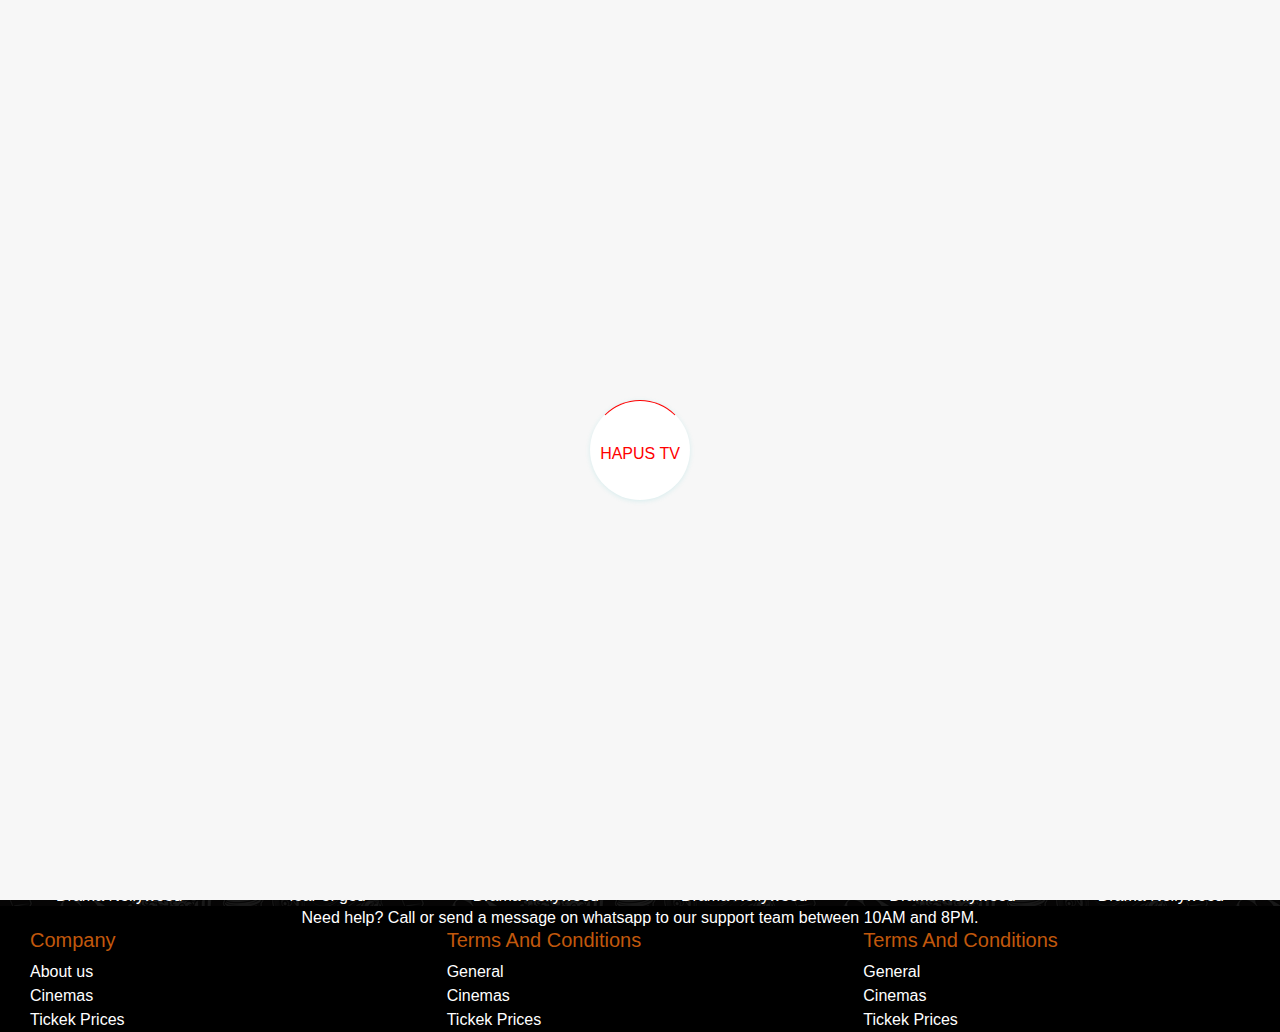
<file: index.html>
<!DOCTYPE html>
<html lang="en">

<head>
    <meta charset="UTF-8">
    <meta http-equiv="X-UA-Compatible" content="IE=edge">
    <meta name="viewport" content="width=device-width, initial-scale=1.0">
    <title>Document</title>
    <link rel="stylesheet" href="js/bootstrap.min.js">
    <link rel="stylesheet" href="https://cdnjs.cloudflare.com/ajax/libs/font-awesome/4.7.0/css/font-awesome.min.css">
    <link rel="stylesheet" href="https://cdnjs.cloudflare.com/ajax/libs/font-awesome/4.7.0/css/font-awesome.min.css">
    <link rel="stylesheet" href="https://maxcdn.bootstrapcdn.com/bootstrap/4.5.2/css/bootstrap.min.css">
    <script src="https://ajax.googleapis.com/ajax/libs/jquery/3.5.1/jquery.min.js"></script>
    <script src="https://cdnjs.cloudflare.com/ajax/libs/popper.js/1.16.0/umd/popper.min.js"></script>
    <link href="https://fonts.googleapis.com/icon?family=Material+Icons" rel="stylesheet">
    <script src="https://maxcdn.bootstrapcdn.com/bootstrap/4.5.2/js/bootstrap.min.js"></script>
    <link rel="stylesheet" href="css/bootstrap.min.css">
    <link rel="stylesheet" href="css/style.css">


</head>
<div id="preloader-active">
    <div class="preloader d-flex align-items-center justify-content-center">
        <div class="preloader-inner position-relative">
            <div class="preloader-circle"></div>
            <div class="preloader-img pere-text">
                <p style="color: red;">HAPUS TV</p>
            </div>
        </div>
    </div>
    
</div>


<body>

    <div class="" style="background-color: black;">
        <nav class="navbar navbar-expand-md  ">
            <a class="navbar-brand h1" href="#" style="color: white;">
                <h1 id="h1">HAPUS TV</h1>
            </a>
            <button class="navbar-toggler" type="button" data-toggle="collapse" data-target="#collapsibleNavbar">
                <span class="navbar-toggler-icon bg-light"></span>
            </button>
            <div class="collapse navbar-collapse ml-5" id="collapsibleNavbar">
                <ul class="navbar-nav" style="margin-left: 5%;">
                    <li class="nav-item ">
                        <a class="nav-link" href="#" style="color: white;">HOME</a>
                    </li>
                    <li class="nav-item">
                        <a class="nav-link" href="nowshowing.html" style="color: white;">MOVIES</a>
                    </li>
                    <li class="nav-item">
                        <a class="nav-link" href="comingsoon.html" style="color: white;">COMING SOON</a>
                    </li>
                    <li class="nav-item">
                        <a class="nav-link" href="" style="color: white;">CONTACT</a>
                    </li>
                    <li class="nav-item">
                        <a class="nav-link" href="#" style="color: white;">ABOUT US</a>
                    </li>
                    <li class="nav-item">
                        <a class="nav-link" href="booking..html" style="color: white;">BOOKING</a>
                    </li>
                </ul>
            </div>
        </nav>
    </div>
    <div class="container-fluid m-0 " id="img">
        <div id="carouselExampleCaptions" class="carousel slide container-fluid m-0  p-0" data-ride="carousel"
            style="background-color: black;">
            <ol class="carousel-indicators">
                <li data-target="#carouselExampleCaptions" data-slide-to="0" class="active"></li>
                <li data-target="#carouselExampleCaptions" data-slide-to="1"></li>
                <li data-target="#carouselExampleCaptions" data-slide-to="2"></li>
                <li data-target="#carouselExampleCaptions" data-slide-to="3"></li>

            </ol>
            <div class="carousel-inner" id="sliding">
                <div class="carousel-item active">
                    <img src="images/america.jpg" class="d-block w-100" alt="">
                    <div class="carousel-caption d-none d-md-block">
                        <h5>welcome to america</h5>
                        <p>Nulla vitae elit libero, a pharetra augue mollis interdum.</p>
                    </div>
                </div>
                <div class="carousel-item">
                    <img src="images/raya.jpg" class="d-block w-100" alt="">
                    <div class="carousel-caption d-none d-md-block">
                        <h5>Second slide label</h5>
                        <p>Lorem ipsum dolor sit amet, consectetur adipiscing elit.</p>
                    </div>
                </div>
                <div class="carousel-item">
                    <img src="images/under_carpet.jpg" class="d-block w-100 " alt="">
                    <div class="carousel-caption d-none d-md-block">
                        <h5>Third slide label</h5>
                        <p>Praesent commodo cursus magna, vel scelerisque nisl consectetur.</p>
                    </div>
                </div>
                <div class="carousel-item">
                    <img src="images/boss_level-1.jpg" class="d-block w-100 " alt="">
                    <div class="carousel-caption d-none d-md-block">
                        <h5>Third slide label</h5>
                        <p>Praesent commodo cursus magna, vel scelerisque nisl consectetur.</p>
                    </div>
                </div>
            </div>
            <a class="carousel-control-prev" href="#carouselExampleCaptions" role="button" data-slide="prev">
                <span class="carousel-control-prev-icon" aria-hidden="true"></span>
                <span class="sr-only">Previous</span>
            </a>
            <a class="carousel-control-next" href="#carouselExampleCaptions" role="button" data-slide="next">
                <span class="carousel-control-next-icon" aria-hidden="true"></span>
                <span class="sr-only">Next</span>
            </a>
        </div>
        <div class="">
            <h2 class="text-light" style="text-align: center;">
                Showing This Week
            </h2>
            <h4 class=" text-light" style="text-align: center;" id="showDate">
                Fri. 12th Mar. 2021 - Thurs. 18th Mar. 2021
            </h4>
        </div>
        <div class="row  mx-auto text-center text-light" id="thisweek">
            <!-- <div class="col">
                <div class="row"> -->
            <div class="col  col-md col-lg-2 movieDetails " id="movCard">
                <a href="eagelestick.html">
                    <img src="images/eageles wing.jpg" alt="" class="imageAll moviesCard">
                    <!-- <img src="images/still falling.jpg" alt=""   class="imageAll"> -->
                    <h5 class="titleFirm">Tanwa savage</h5>
                    <p class="dramaFirm">Drama Nollywood</p>
                    <!-- <button class="btn btn-dark mb-3 text-light"><a href="eagelestick.html">click here to book</a></button> -->
                </a>
            </div>
            <div class="col  col-md col-lg-2  movieDetails ">
                <a href="undethecarp.html">
                    <a href="undethecarp.html"><img src="images/under the carpet.jpg" alt="" class="imageAll"></a>
                    <h5 class="titleFirm">Under the Carpet </h5>
                    <p class="dramaFirm">fear of god</p>
                    <!-- <button class="btn btn btn-dark mb-3 text-light"><a href="undethecarp.html">click here to book</a></button> -->
                </a>

            </div>
            <div class="col  col-md col-lg-2 ">
                <a href="tanwasava.html">
                    <img src="images/tanwa savage.jpg" alt="" class="imageAll">
                    <h5 class="titleFirm">Tanwa savage </h5>
                    <p class="dramaFirm">Drama Nollywood</p>
                    <!-- <button class="btn btn-dark mb-3 text-light"><a href="tanwasava.html">click here to book</a></button> -->

                </a>
            </div>
            <div class="col  col-md col-lg-2 ">
                <a href="comingto.html">
                    <img src="images/coming.jpg" alt="" class="imageAll">
                    <h5 class="titleFirm">Coming to America</h5>
                    <p class="dramaFirm">Drama Nollywood</p>
                    <!-- <button class="btn btn-dark mb-3 text-light"><a href="comingto.html">click here to book</a></button> -->
                </a>

            </div>
            <div class="col  col-md col-lg-2 ">
                <a href="stillfal.html">
                    <img src="images/still falling.jpg" alt="" class="imageAll">
                    <h5 class="titleFirm">Still Falling</h5>
                    <p class="dramaFirm">Drama Nollywood</p>
                    <!-- <button class="btn btn-dark mb-3 text-light"><a href="stillfal.html">click here to book</a></button> -->
                </a>

            </div>
            <div class="col  col-md col-lg-2 ">
                <a href="tomandje.html">
                    <img src="images/cat.jpg" alt="" class="imageAll">
                    <h5 class="titleFirm">Tom and Jerry</h5>
                    <p class="dramaFirm">Drama Nollywood</p>
                    <!-- <button class="btn btn-dark mb-3 text-light"><a href="tomandje.html">click here to book</a></button> -->
                </a>

            </div>
           


        </div>

        
    </div>
    <!-- <button class="btn">click</button> -->


    <script src="js/everything.js"></script>

    <script src="js/index.js"></script>
</body>

<footer>

    <p style="background-color: black; color: white; text-align: center;">Need help? Call or send a message on whatsapp
        to our support team between 10AM and 8PM.</p>

    <div class="row container-fluid m-0" id="footer">
        <div class="col col-md-4">
            <h5 style="text-transform: capitalize;">Company</h5>
            <a href="">About us</a>
            <a href="">Cinemas</a>
            <a href="">Tickek Prices</a>
        </div>
        <div class="col col-md-4">
            <h5 style="text-transform: capitalize;">Terms and Conditions</h5>
            <a href="">General</a>
            <a href="">Cinemas</a>
            <a href="">Tickek Prices</a>
        </div>
        <div class="col col-md-4">
            <h5 style="text-transform: capitalize;">Terms and Conditions</h5>
            <a href="">General</a>
            <a href="">Cinemas</a>
            <a href="">Tickek Prices</a>
        </div>
    </div>

</footer>

</html>
</file>
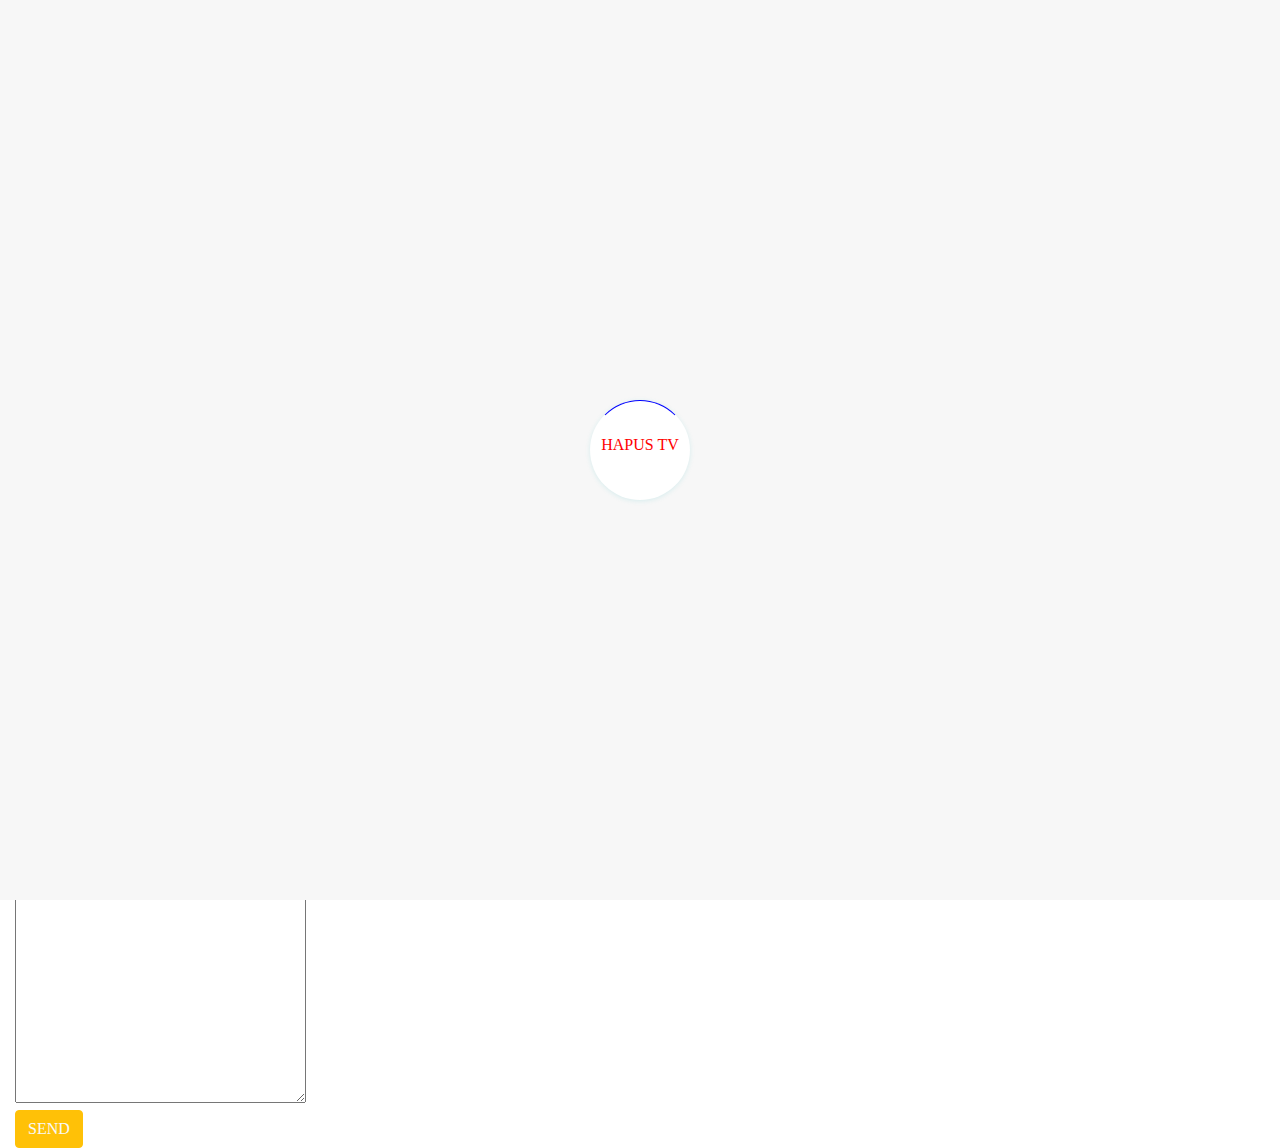
<file: booking..html>
<!DOCTYPE html>
<html lang="en">

<head>
    <meta charset="UTF-8">
    <meta http-equiv="X-UA-Compatible" content="IE=edge">
    <meta name="viewport" content="width=device-width, initial-scale=1.0">
    <title>Document</title>
    <link rel="stylesheet" href="js/bootstrap.min.js">
    <link rel="stylesheet" href="https://cdnjs.cloudflare.com/ajax/libs/font-awesome/4.7.0/css/font-awesome.min.css">
    <link rel="stylesheet" href="https://cdnjs.cloudflare.com/ajax/libs/font-awesome/4.7.0/css/font-awesome.min.css">
    <link rel="stylesheet" href="https://maxcdn.bootstrapcdn.com/bootstrap/4.5.2/css/bootstrap.min.css">
    <script src="https://ajax.googleapis.com/ajax/libs/jquery/3.5.1/jquery.min.js"></script>
    <script src="https://cdnjs.cloudflare.com/ajax/libs/popper.js/1.16.0/umd/popper.min.js"></script>
    <link href="https://fonts.googleapis.com/icon?family=Material+Icons" rel="stylesheet">
    <script src="https://maxcdn.bootstrapcdn.com/bootstrap/4.5.2/js/bootstrap.min.js"></script>
    <link rel="stylesheet" href="css/bootstrap.min.css">
    <link rel="stylesheet" href="css/booking.css">
</head>
<div id="preloader-active">
    <div class="preloader d-flex align-items-center justify-content-center">
        <div class="preloader-inner position-relative">
            <div class="preloader-circle"></div>
            <div class="preloader-img pere-text">
             <p style="color: red;">HAPUS TV</p>
            </div>
        </div>
    </div>
</div>

<body style="font-family: Georgia, serif;">
   
    <div style="background-color: black;">
        <nav class="navbar navbar-expand-md  ">
            <a class="navbar-brand h1" href="#" style="color: white;"><h1>HAPUS TV</h1></a>
            <button class="navbar-toggler" type="button" data-toggle="collapse" data-target="#collapsibleNavbar">
                <span class="navbar-toggler-icon bg-light"></span>
            </button>
            <div class="collapse navbar-collapse ml-5" id="collapsibleNavbar">
                <ul class="navbar-nav" style="margin-left: 5%;">
                    <li class="nav-item ">
                        <a class="nav-link" href="index.html" style="color: white;">HOME</a>
                    </li>
                    <li class="nav-item">
                        <a class="nav-link" href="nowshowing.html" style="color: white;">NOW SHOWING</a>
                    </li>
                    <li class="nav-item">
                        <a class="nav-link" href="comingsoon.html" style="color: white;">COMING SOON</a>
                    </li>
                    <li class="nav-item">
                        <a class="nav-link" href="" style="color: white;">CONTACT</a>
                    </li>
                    <li class="nav-item">
                        <a class="nav-link" href="#" style="color: white;">ABOUT US</a>
                    </li>
                    <li class="nav-item">
                        <a class="nav-link" href="booking..html" style="color: white;">BOOKING</a>
                    </li>
                </ul>
            </div>
        </nav>
    </div>
    <div class="row container-fluid">
        <div class="col">
            <h1>BOOKINGS</h1>

            <h4> <span class="h1"> <i class="fa fa-map-marker text-primary" aria-hidden="true"></i></span>
             Ozone Cinemas, E-centre 1-11 Commercial Avenue Yaba, Lagos
            </h4>
            <h3> <span class="h1"> <i class="fa fa-phone text-primary" aria-hidden="true"></i></span>
             +234809989899989
            </h3>
            <p>
                We at HAPUS TV, value our guest’s opinion so if you have any comments or suggestions, we are always
                happy to hear from you to enable us
                serve you better. We will attend to all matters related to the following:
            </p>
            <p>
                <span>1.</span> For any complaint.
            </p>
            <p>
                <span>2.</span> To cancel, refund, or confirm your orders, fill the form below
                so that we will process your request as soon as possible
            </p>
            <p>
                <span>3.</span> Report any suspicious activity.
            </p>
            <p>
                <span>4. </span> For enquires relating to marketing
            </p>

            <form action="" class="form">
                Your Name (required)
                <input type="text" required class="form form-control ">
                Your Email (required)
                <input type="email" required class="form form-control">
                Subject
                <input type="text" required class="form form-control">
                Telephone (required)
                <input type="number" required class="form form-control">

                <p>Your Message</p>
                <textarea name="" id="" cols="30" rows="10"></textarea>
                <br>    
                <button class="btn btn-warning text-light" id="send">SEND</button>


            </form>
          





        </div>
        <div class="col ">
            <h2>FOLLOE US</h2>
            <div>
                <span class="h1 "><i class="fa fa-facebook-square text-primary m-3 " aria-hidden="true"></i>
                    <i class="fa fa-twitter-square text-primary m-3 " aria-hidden="true"></i>
                    <i class="fa fa-instagram text-warning fill " aria-hidden="true"></i></span>
                
                <!-- <span class="h1"><i class="fa fa-coffee" aria-hidden="true"></i></span> -->
            </div>
          <div>
              <img src="images/under_carpet-360x618_c.jpg" alt="">
          </div>



        </div>

    </div>

    <script src="js/booking.js"></script>


</body>

</html>
</file>
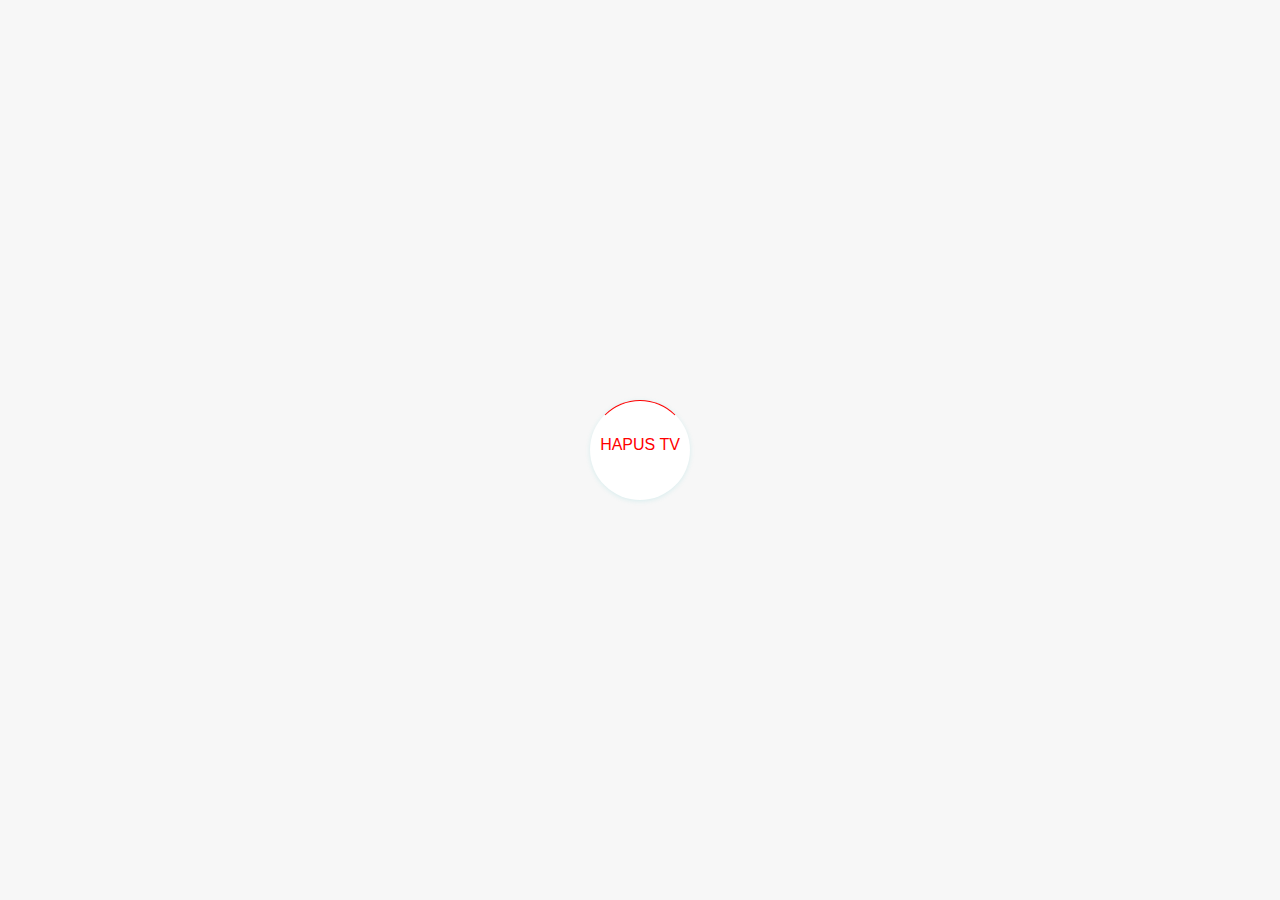
<file: comingsoon.html>
<!DOCTYPE html>
<html lang="en">
<head>
    <meta charset="UTF-8">
    <meta http-equiv="X-UA-Compatible" content="IE=edge">
    <meta name="viewport" content="width=device-width, initial-scale=1.0">
    <title>Document</title>
    <link rel="stylesheet" href="js/bootstrap.min.js">
    <link rel="stylesheet" href="https://cdnjs.cloudflare.com/ajax/libs/font-awesome/4.7.0/css/font-awesome.min.css">
    <link rel="stylesheet" href="https://cdnjs.cloudflare.com/ajax/libs/font-awesome/4.7.0/css/font-awesome.min.css">
    <link rel="stylesheet" href="https://maxcdn.bootstrapcdn.com/bootstrap/4.5.2/css/bootstrap.min.css">
    <script src="https://ajax.googleapis.com/ajax/libs/jquery/3.5.1/jquery.min.js"></script>
    <script src="https://cdnjs.cloudflare.com/ajax/libs/popper.js/1.16.0/umd/popper.min.js"></script>
    <link href="https://fonts.googleapis.com/icon?family=Material+Icons" rel="stylesheet">
    <script src="https://maxcdn.bootstrapcdn.com/bootstrap/4.5.2/js/bootstrap.min.js"></script>
    <link rel="stylesheet" href="css/bootstrap.min.css">
    <link rel="stylesheet" href="css/style3.css">
</head>
<div id="preloader-active">
    <div class="preloader d-flex align-items-center justify-content-center">
        <div class="preloader-inner position-relative">
            <div class="preloader-circle"></div>
            <div class="preloader-img pere-text">
                <p style="color: red;">HAPUS TV</p>
            </div>
        </div>
    </div>
</div>
<body>
  
    
    <div style="background-color: black;">
        <nav class="navbar navbar-expand-md  ">
            <a class="navbar-brand h1" href="#" style="color: white;"><h1>HAPUS TV</h1></a>
            <button class="navbar-toggler" type="button" data-toggle="collapse" data-target="#collapsibleNavbar">
                <span class="navbar-toggler-icon bg-light"></span>
            </button>
            <div class="collapse navbar-collapse ml-5" id="collapsibleNavbar">
                <ul class="navbar-nav" style="margin-left: 5%;">
                    <li class="nav-item ">
                        <a class="nav-link" href="index.html" style="color: white;">HOME</a>
                    </li>
                    <li class="nav-item">
                        <a class="nav-link" href="nowshowing.html" style="color: white;">NOW SHOWING</a>
                    </li>
                    <li class="nav-item">
                        <a class="nav-link" href="#" style="color: white;">COMING SOON</a>
                    </li>
                    <li class="nav-item">
                        <a class="nav-link" href="#" style="color: white;">CONTACT</a>
                    </li>
                    <li class="nav-item">
                        <a class="nav-link" href="#" style="color: white;">ABOUT US</a>
                    </li>
                    <li class="nav-item">
                        <a class="nav-link" href="booking..html" style="color: white;">BOOKING</a>
                    </li>
                </ul>
            </div>
        </nav>
    </div>
    <div  class="" id="back">
      <div id="p0">
        <img src="images/tanwa savage.jpg" alt="">
      </div>
      <div id="p">
        <p>hello world</p>
        <p>hello world</p>
        <p>hello world</p>
        <p>hello world</p>
      </div>
        
    </div>

  <script>
      (function ($)
{ "use strict"
  $(window).on('load', function () {
    $('#preloader-active').delay(1550).fadeOut('slow');
    $('body').delay(450).css({
      'overflow': 'visible'
    });
  });
  
})(jQuery);
  </script>  
</body>
</html>
</file>
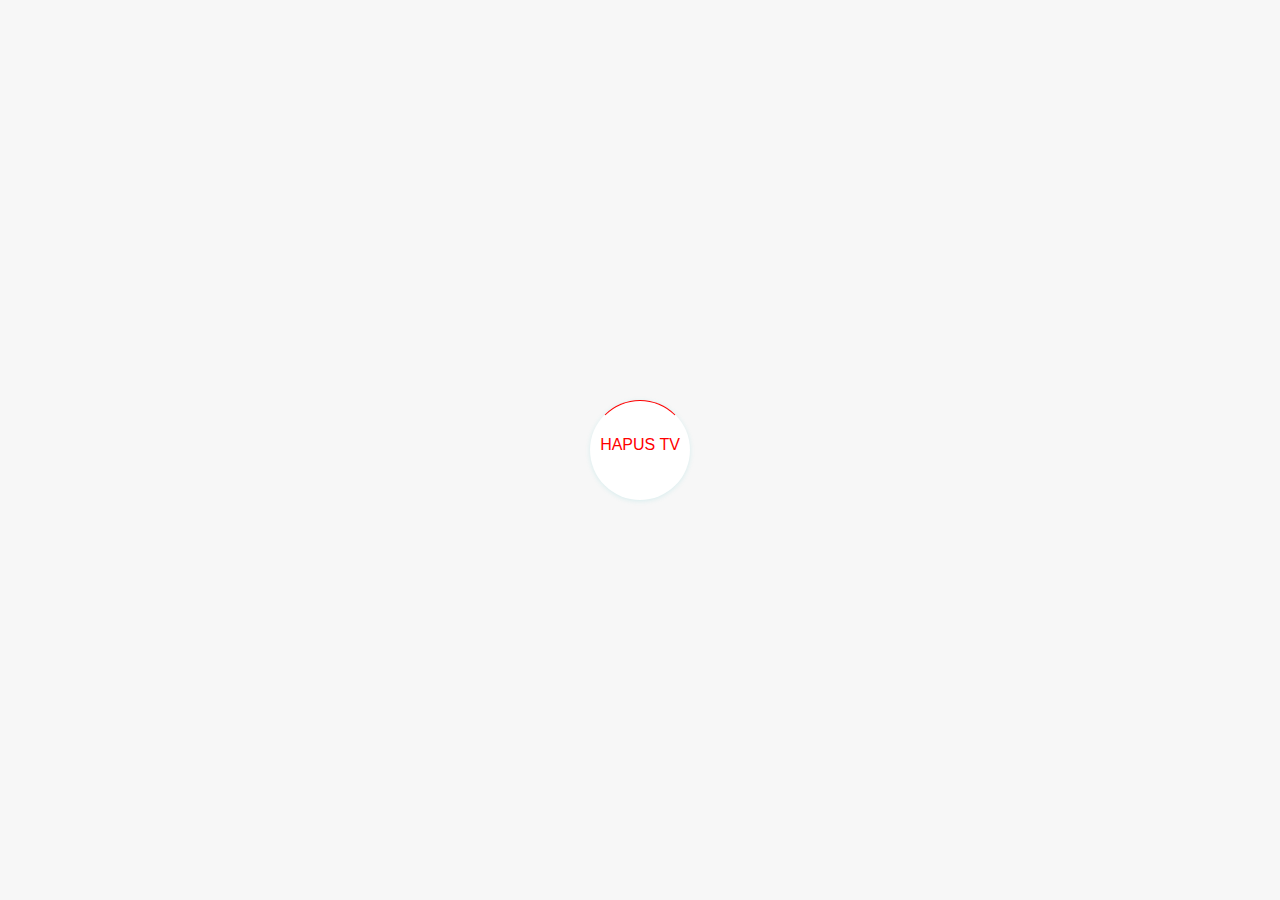
<file: comingto.html>
<!DOCTYPE html>

<html lang="en">

<head>
    <meta charset="UTF-8">
    <meta http-equiv="X-UA-Compatible" content="IE=edge">
    <meta name="viewport" content="width=device-width, initial-scale=1.0">
    <title>Document</title>
    <link rel="stylesheet" href="js/bootstrap.min.js">
    <link rel="stylesheet" href="https://cdnjs.cloudflare.com/ajax/libs/font-awesome/4.7.0/css/font-awesome.min.css">
    <link rel="stylesheet" href="https://cdnjs.cloudflare.com/ajax/libs/font-awesome/4.7.0/css/font-awesome.min.css">
    <link rel="stylesheet" href="https://maxcdn.bootstrapcdn.com/bootstrap/4.5.2/css/bootstrap.min.css">
    <script src="https://ajax.googleapis.com/ajax/libs/jquery/3.5.1/jquery.min.js"></script>
    <script src="https://cdnjs.cloudflare.com/ajax/libs/popper.js/1.16.0/umd/popper.min.js"></script>
    <link href="https://fonts.googleapis.com/icon?family=Material+Icons" rel="stylesheet">
    <script src="https://maxcdn.bootstrapcdn.com/bootstrap/4.5.2/js/bootstrap.min.js"></script>
    <link rel="stylesheet" href="css/bootstrap.min.css">
    <link rel="stylesheet" href="css/all.css">


</head>
<div id="preloader-active">
    <div class="preloader d-flex align-items-center justify-content-center">
        <div class="preloader-inner position-relative">
            <div class="preloader-circle"></div>
            <div class="preloader-img pere-text">
                <p style="color: red;">HAPUS TV</p>
            </div>
        </div>
    </div>
</div>

<body>



    <div class="container-fluid" style="background-color: black;">
        <nav class="navbar navbar-expand-md  ">
            <a class="navbar-brand h1" href="#" style="color: white;">
                <h1>HAPUS TV</h1>
            </a>
            <button class="navbar-toggler" type="button" data-toggle="collapse" data-target="#collapsibleNavbar">
                <span class="navbar-toggler-icon bg-light"></span>
            </button>
            <div class="collapse navbar-collapse ml-5" id="collapsibleNavbar">
                <ul class="navbar-nav" style="margin-left: 5%;">
                    <li class="nav-item ">
                        <a class="nav-link" href="index.html" style="color: white;">HOME</a>
                    </li>
                    <li class="nav-item">
                        <a class="nav-link" href="nowshowing.html" style="color: white;">NOW SHOWING</a>
                    </li>
                    <li class="nav-item">
                        <a class="nav-link" href="comingsoon.html" style="color: white;">COMING SOON</a>
                    </li>
                    <li class="nav-item">
                        <a class="nav-link" href="" style="color: white;">CONTACT</a>
                    </li>
                    <li class="nav-item">
                        <a class="nav-link" href="#" style="color: white;">ABOUT US</a>
                    </li>
                    <li class="nav-item">
                        <a class="nav-link" href="booking..html" style="color: white;">BOOKING</a>
                    </li>
                </ul>
            </div>
        </nav>
    </div>

    <div class="row w-100" id="back">
        <!-- <div> -->
        <div class="col col-md-3">
            <img src="images/coming.jpg" alt="" id="imageticket">
        </div>
        <div class="col col-md-9" id="showinginfo">
            <h4>Coming to America</h4>
            <button class="btn-disable" style="background-color: red; color: white;">BTC</button> <span
                style="display: inline;">⏱ 02 hours 16 minutes</span>
            <p>Actor: <span>DEYEMI OKANLAWON, Femi Jacobs, Iyabo Ojo, Lydia Lawrence-Nze,</span></p>
            <p>Director: <span>Tope Alake</span></p>
            <p>Genre: <span>Drama, Nollywood</span></p>
            <p>Release: <span>March 12, 2021</span></p>
            <select name="" id="chooseOne" style="display:flex;">
                <option value="CHOOSE A CINEMA">CHOOSE A CINEMA</option>
                <option value="1">Dugbe, HAPUS TV</option>
                <option value="2">Ring Road, HAPUS TV</option>
                <option value="3">Ojo, HAPUS TV</option>
                <option value="4">Mokola, HAPUS TV</option>
                <option value="5">Apata, HAPUS TV</option>

            </select>
            <div style="display: block;">
                <input type="text" value="" id="date" placeholder="show date" disabled
                    style="background-color: white;">
                <input type="text" value="" name="" id="time" placeholder="show time" disabled
                    style="background-color: white;">

                <button class="btn btn-primary" id="btn">continue</button>
            </div>
        </div>



    </div>

    </div>
<script src="js/all.js"></script>
</body>

</html>
</file>
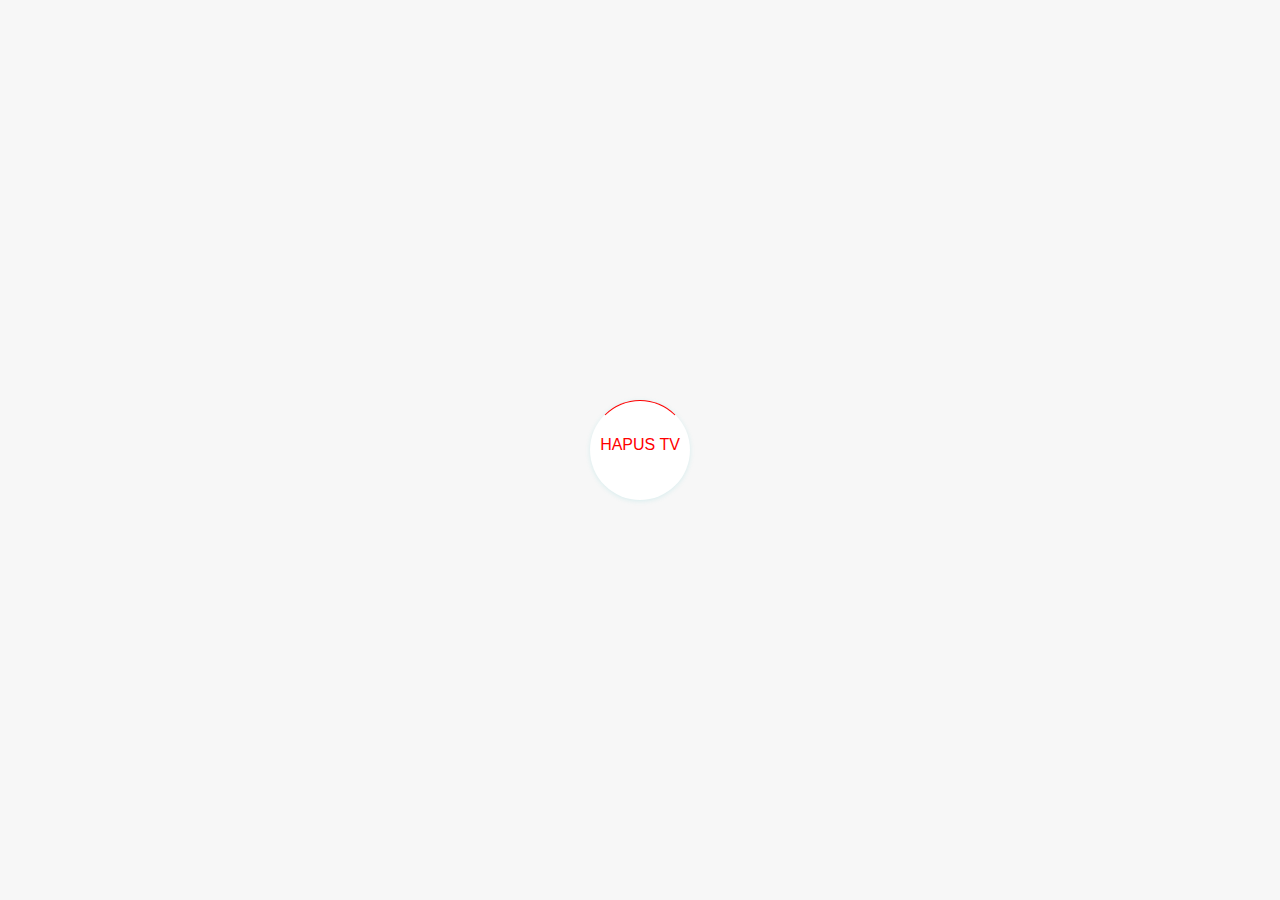
<file: eagelestick.html>
<!DOCTYPE html>
<html lang="en">

<head>
  <meta charset="UTF-8">
  <meta http-equiv="X-UA-Compatible" content="IE=edge">
  <meta name="viewport" content="width=device-width, initial-scale=1.0">
  <title>Document</title>
  <link rel="stylesheet" href="js/bootstrap.min.js">
  <link rel="stylesheet" href="https://cdnjs.cloudflare.com/ajax/libs/font-awesome/4.7.0/css/font-awesome.min.css">
  <link rel="stylesheet" href="https://cdnjs.cloudflare.com/ajax/libs/font-awesome/4.7.0/css/font-awesome.min.css">
  <link rel="stylesheet" href="https://maxcdn.bootstrapcdn.com/bootstrap/4.5.2/css/bootstrap.min.css">
  <script src="https://ajax.googleapis.com/ajax/libs/jquery/3.5.1/jquery.min.js"></script>
  <script src="https://cdnjs.cloudflare.com/ajax/libs/popper.js/1.16.0/umd/popper.min.js"></script>
  <link href="https://fonts.googleapis.com/icon?family=Material+Icons" rel="stylesheet">
  <script src="https://maxcdn.bootstrapcdn.com/bootstrap/4.5.2/js/bootstrap.min.js"></script>
  <link rel="stylesheet" href="css/bootstrap.min.css">
  <link rel="stylesheet" href="css/all.css">


</head>

<div id="preloader-active">
  <div class="preloader d-flex align-items-center justify-content-center">
    <div class="preloader-inner position-relative">
      <div class="preloader-circle"></div>
      <div class="preloader-img pere-text">
        <p style="color: red;">HAPUS TV</p>
      </div>
    </div>
  </div>
</div>

<body>



  <div class="container-fluid" style="background-color: black; ">
    <nav class="navbar navbar-expand-md  ">
      <a class="navbar-brand h1" href="#" style="color: white;">
        <h1>HAPUS TV</h1>
      </a>
      <button class="navbar-toggler" type="button" data-toggle="collapse" data-target="#collapsibleNavbar">
        <span class="navbar-toggler-icon bg-light"></span>
      </button>
      <div class="collapse navbar-collapse ml-5" id="collapsibleNavbar">
        <ul class="navbar-nav" style="margin-left: 5%;">
          <li class="nav-item ">
            <a class="nav-link" href="index.html" style="color: white;">HOME</a>
          </li>
          <li class="nav-item">
            <a class="nav-link" href="nowshowing.html" style="color: white;">NOW SHOWING</a>
          </li>
          <li class="nav-item">
            <a class="nav-link" href="comingsoon.html" style="color: white;">COMING SOON</a>
          </li>
          <li class="nav-item">
            <a class="nav-link" href="" style="color: white;">CONTACT</a>
          </li>
          <li class="nav-item">
            <a class="nav-link" href="#" style="color: white;">ABOUT US</a>
          </li>
          <li class="nav-item">
            <a class="nav-link" href="booking..html" style="color: white;">BOOKING</a>
          </li>
        </ul>
      </div>
    </nav>
  </div>

  <div class="row w-100" id="back">
    <!-- <div  > -->
    <div class="col col-md-3">
      <img src="images/eageles wing.jpg" alt="" id="imageticket">
    </div>
    <div class="col col-md-9" id="showinginfo">
      <h4>Eagle Wings</h4>
      <button class="btn-disable" style="background-color: red; color: white;">BTC</button> <span
          style="display: inline;">⏱ 02 hours 16 minutes</span>
      <p>Actor: <span>DEYEMI OKANLAWON, Femi Jacobs, Iyabo Ojo, Lydia Lawrence-Nze,</span></p>
      <p>Director: <span>Tope Alake</span></p>
      <p>Genre: <span>Drama, Nollywood</span></p>
      <p>Release: <span>March 12, 2021</span></p>
      <select name="" id="chooseOne" style="display:flex;">
          <option value="CHOOSE A CINEMA">CHOOSE A CINEMA</option>
          <option value="1">Dugbe, HAPUS TV</option>
          <option value="2">Ring Road, HAPUS TV</option>
          <option value="3">Ojo, HAPUS TV</option>
          <option value="4">Mokola, HAPUS TV</option>
          <option value="5">Apata, HAPUS TV</option>

      </select>
     
      <div style="display: block;">
        <input type="text" value="" id="date" placeholder="show date" disabled
        style="background-color: white;">
    <input type="text" value="" name="" id="time" placeholder="show time" disabled
        style="background-color: white;">

          <button class="btn btn-primary" id="btn">continue</button>
      </div>
  </div>
    

  </div>


<script src="js/all.js"></script>
</body>

</html>
</file>
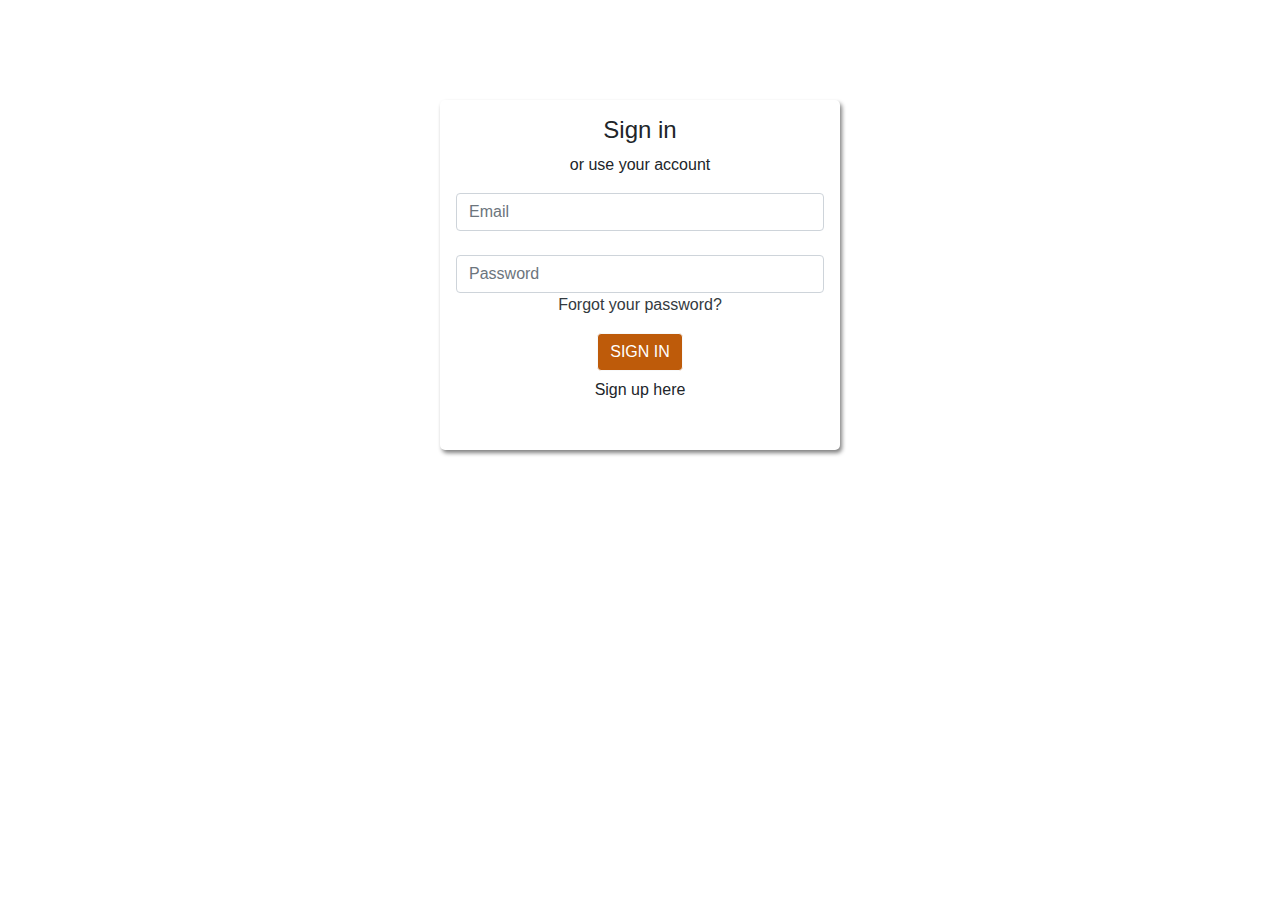
<file: hapus.html>
<!DOCTYPE html>
<html lang="en">

<head>
    <meta charset="UTF-8">
    <meta http-equiv="X-UA-Compatible" content="IE=edge">
    <meta name="viewport" content="width=device-width, initial-scale=1.0">
    <title>Document</title>
    <link rel="stylesheet" href="js/bootstrap.min.js">
    <link rel="stylesheet" href="https://cdnjs.cloudflare.com/ajax/libs/font-awesome/4.7.0/css/font-awesome.min.css">
    <link rel="stylesheet" href="https://cdnjs.cloudflare.com/ajax/libs/font-awesome/4.7.0/css/font-awesome.min.css">
    <link rel="stylesheet" href="https://maxcdn.bootstrapcdn.com/bootstrap/4.5.2/css/bootstrap.min.css">
    <script src="https://ajax.googleapis.com/ajax/libs/jquery/3.5.1/jquery.min.js"></script>
    <script src="https://cdnjs.cloudflare.com/ajax/libs/popper.js/1.16.0/umd/popper.min.js"></script>
    <link href="https://fonts.googleapis.com/icon?family=Material+Icons" rel="stylesheet">
    <script src="https://maxcdn.bootstrapcdn.com/bootstrap/4.5.2/js/bootstrap.min.js"></script>
    <link rel="stylesheet" href="css/bootstrap.min.css">
    <link rel="stylesheet" href="css/hapus.css">
</head>
<!-- 
<div id="preloader-active">
    <div class="preloader d-flex align-items-center justify-content-center">
        <div class="preloader-inner position-relative">
            <div class="preloader-circle"></div>
            <div class="preloader-img pere-text">
                <p style="color: red;">HAPUS TV</p>
            </div>
        </div>
    </div>
</div> -->

<body>

    <form action="" class="form  mx-auto p-3 " id="firstform">
        <h4 class="mx-auto text-center">Sign in</h4>

        <p class="mx-auto text-center">or use your account</p>
        <input type="email" class="form form-control" placeholder="Email" id="signinfir">
        <br>
        <input type="password" class="form form-control" placeholder="Password" id="signinsec">
        <p class=" text-center ml"><a href="" class="text-dark">Forgot your password?</a></p>
        <!-- <p class="mx-auto text-center"> <a href="" class="text-dark " id="wanto">sign up here</a></p> -->
        <center><button class="btn btn-light bg-secondry text-center mx-auto border-radius-3" id="sig">SIGN IN</button>
        </center>
        <center><input type="button" name="" id="wanto" class="btn border-none mx-auto text-center"
                value="Sign up here"></center>
    </form>
    <!-- <center> <button class="btn border-none mx-auto text-center" id="wanto"> Sign up here</button></center> -->



    <form action="" class="form  mx-auto p-3 " id="secondform">
        <h4 class="mx-auto text-center">Sign Up</h4>

        <p class="mx-auto text-center">or use your email for registration</p>
        <input type="text" class="form form-control" id="name" placeholder="Name">
        <br>
        <input type="email" class="form form-control" id="email" placeholder="Email">
        <br>
        <input type="password" class="form form-control mb-3" id="password" placeholder="Password">

        <!-- <center><button class="btn btn-light bg-sec=ondry text-center mx-auto border-radius-3" id="going">SIGN
                UP</button></center>  -->
        <center> <input type="button" name="" id="going"
                class="btn btn-light bg-secondry text-center mx-auto border-radius-3" value="SIGN Up"></center>
        <p id="incorrect"></p>

    </form>
    <script src="js/hapus.js"></script>

</body>

</html>
</file>
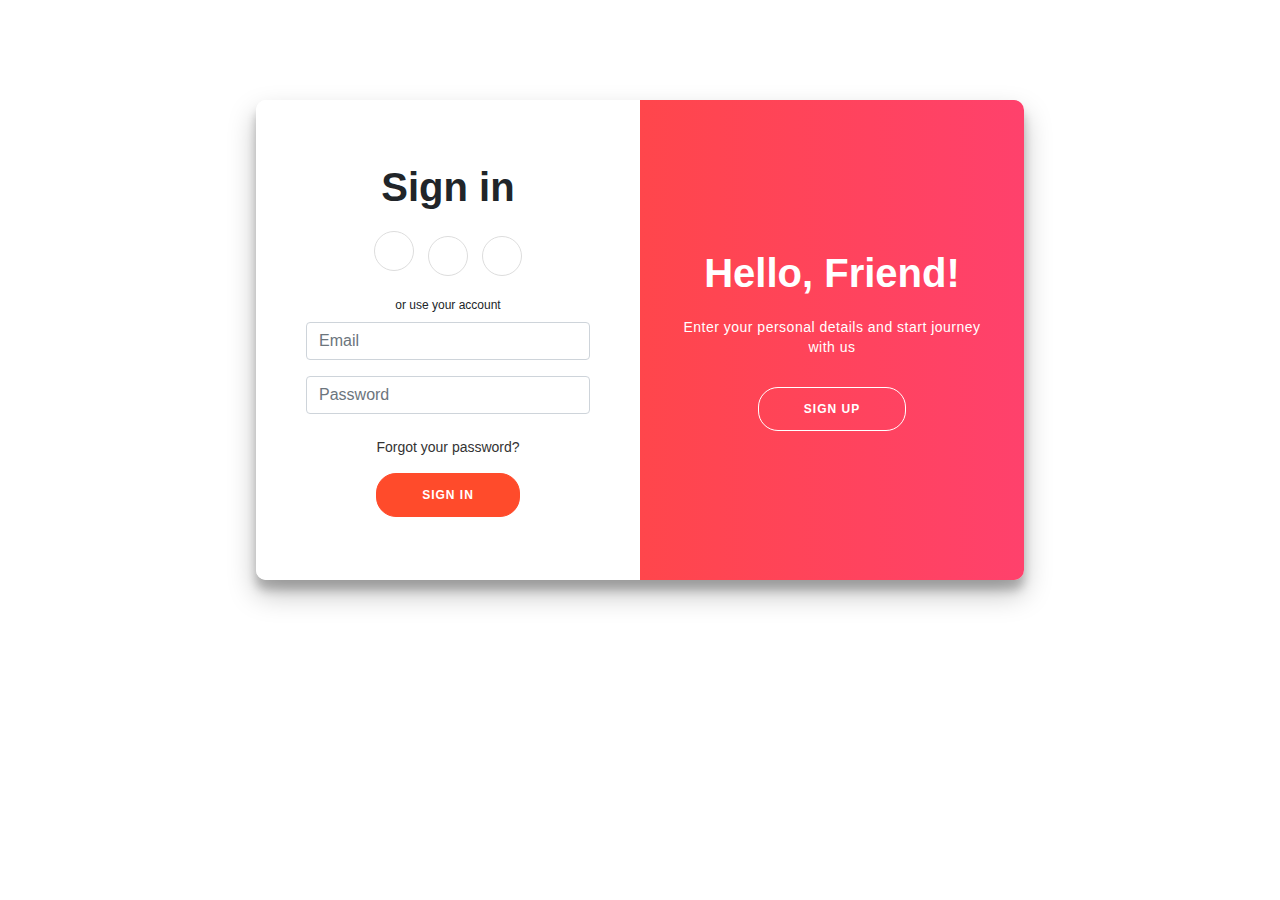
<file: login.html>
<!DOCTYPE html>
<html lang="en">

<head>
    <meta charset="UTF-8">
    <meta http-equiv="X-UA-Compatible" content="IE=edge">
    <meta name="viewport" content="width=device-width, initial-scale=1.0">
    <title>Document</title>
    <link rel="stylesheet" href="js/bootstrap.min.js">
    <link rel="stylesheet" href="https://cdnjs.cloudflare.com/ajax/libs/font-awesome/4.7.0/css/font-awesome.min.css">
    <link rel="stylesheet" href="https://cdnjs.cloudflare.com/ajax/libs/font-awesome/4.7.0/css/font-awesome.min.css">
    <link rel="stylesheet" href="https://maxcdn.bootstrapcdn.com/bootstrap/4.5.2/css/bootstrap.min.css">
    <script src="https://ajax.googleapis.com/ajax/libs/jquery/3.5.1/jquery.min.js"></script>
    <script src="https://cdnjs.cloudflare.com/ajax/libs/popper.js/1.16.0/umd/popper.min.js"></script>
    <link href="https://fonts.googleapis.com/icon?family=Material+Icons" rel="stylesheet">
    <script src="https://maxcdn.bootstrapcdn.com/bootstrap/4.5.2/js/bootstrap.min.js"></script>
    <link rel="stylesheet" href="css/bootstrap.min.css">
    <link rel="stylesheet" href="css/login.css">
</head>

<body>
    <div class="container " id="container" style="margin-top: 100px;">
        <div class="form-container sign-up-container">
            <!-- Sign Up form code goes here -->
            <form action="#">
                <h1>Create Account</h1>
                <div class="social-container">
                    <a href="#" class="social"><i class="fab fa-facebook-f"></i></a>
                    <a href="#" class="social"><i class="fab fa-google-plus-g"></i></a>
                    <a href="#" class="social"><i class="fab fa-linkedin-in"></i></a>
                </div>
                <span>or use your email for registration</span>
                <input class="form form-control" required  type="text" placeholder="Name"  id="name"/>
                <input class="form form-control" required  type="email" placeholder="Email"  id="email"/>
                <input class="form form-control" required  type="password" placeholder="Password"  id="password"/>
                <button>Sign Up</button>
            </form>
        </div>
        <div class="form-container  sign-in-container">
            <!-- Sign In form code goes here -->
            <form action="#">
                <h1>Sign in</h1>
                <div class="social-container">
                    <a href="#" class="social"><i class="fab fa-facebook-f"></i></a>
                    <a href="#" class="social"><i class="fab fa-google-plus-g"></i></a>
                    <a href="#" class="social"><i class="fab fa-linkedin-in"></i></a>
                </div>
                <span>or use your account</span>
                <input class="form form-control" required  type="email" placeholder="Email" />
                <input class="form form-control" required  type="password" placeholder="Password" />
                <a href="#">Forgot your password?</a>
                <button>Sign In</button>
            </form>
        </div>
        <div class="overlay-container">
            <!-- The overlay code goes here -->
            <div class="overlay">
                <div class="overlay-panel overlay-left">
                    <h1>Welcome Back!</h1>
                    <p>
                        To keep connected with us please login with your personal info
                    </p>
                    <button class="ghost" id="signIn">Sign In</button>
                </div>
                <div class="overlay-panel overlay-right">
                    <h1>Hello, Friend!</h1>
                    <p>Enter your personal details and start journey with us</p>
                    <button class="ghost" id="signUp">Sign Up</button>
                </div>
            </div>
        </div>
    </div>
    <script src="js/login.js"></script>

</body>

</html>
</file>
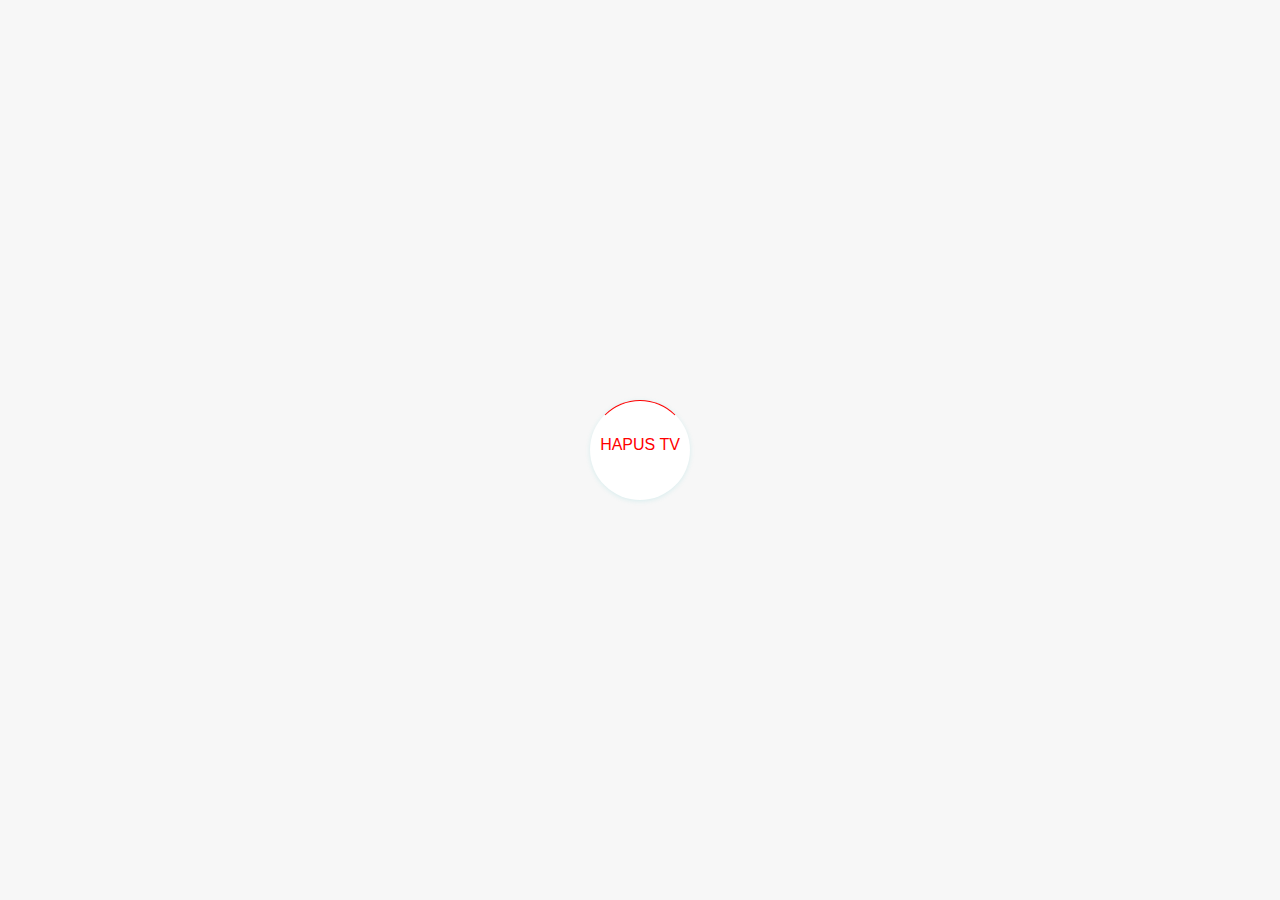
<file: neww.html>
<!DOCTYPE html>
<html lang="en">

<head>
    <meta charset="UTF-8">
    <meta http-equiv="X-UA-Compatible" content="IE=edge">
    <meta name="viewport" content="width=device-width, initial-scale=1.0">
    <title>Document</title>
    <link rel="stylesheet" href="js/bootstrap.min.js">
    <link rel="stylesheet" href="https://cdnjs.cloudflare.com/ajax/libs/font-awesome/4.7.0/css/font-awesome.min.css">
    <link rel="stylesheet" href="https://cdnjs.cloudflare.com/ajax/libs/font-awesome/4.7.0/css/font-awesome.min.css">
    <link rel="stylesheet" href="https://maxcdn.bootstrapcdn.com/bootstrap/4.5.2/css/bootstrap.min.css">
    <script src="https://ajax.googleapis.com/ajax/libs/jquery/3.5.1/jquery.min.js"></script>
    <script src="https://cdnjs.cloudflare.com/ajax/libs/popper.js/1.16.0/umd/popper.min.js"></script>
    <link href="https://fonts.googleapis.com/icon?family=Material+Icons" rel="stylesheet">
    <script src="https://maxcdn.bootstrapcdn.com/bootstrap/4.5.2/js/bootstrap.min.js"></script>
    <link rel="stylesheet" href="css/bootstrap.min.css">
    <link rel="stylesheet" href="css/all.css">


</head>
<div id="preloader-active">
    
    <div class="preloader d-flex align-items-center justify-content-center">
        <div class="preloader-inner position-relative">
            <div class="preloader-circle"></div>
            <div class="preloader-img pere-text">
                <p style="color: red;">HAPUS TV</p>
            </div>
        </div>
    </div>
</div>

<body>



    <div class=" container-fluid" style="background-color: black;">
        <nav class="navbar navbar-expand-md  ">
            <a class="navbar-brand h1" href="#" style="color: white;">
                <h1>HAPUS TV</h1>
            </a>
            <button class="navbar-toggler" type="button" data-toggle="collapse" data-target="#collapsibleNavbar">
                <span class="navbar-toggler-icon bg-light"></span>
            </button>
            <div class="collapse navbar-collapse ml-5" id="collapsibleNavbar">
                <ul class="navbar-nav" style="margin-left: 5%;">
                    <li class="nav-item ">
                        <a class="nav-link" href="index.html" style="color: white;">HOME</a>
                    </li>
                    <li class="nav-item">
                        <a class="nav-link" href="nowshowing.html" style="color: white;">NOW SHOWING</a>
                    </li>
                    <li class="nav-item">
                        <a class="nav-link" href="comingsoon.html" style="color: white;">COMING SOON</a>
                    </li>
                    <li class="nav-item">
                        <a class="nav-link" href="" style="color: white;">CONTACT</a>
                    </li>
                    <li class="nav-item">
                        <a class="nav-link" href="#" style="color: white;">ABOUT US</a>
                    </li>
                    <li class="nav-item">
                        <a class="nav-link" href="booking..html" style="color: white;">BOOKING</a>
                    </li>
                </ul>
            </div>
        </nav>
    </div>

    <div class="row w-100" id="back">
        <!-- <div > -->
        <div class="col col-md-3">
            <img src="images/under the carpet.jpg" alt="" id="mmm" id="imageticket">
        </div>
        <div class="col col-md-9" id="showinginfo">
            <h4 id="ti">mmmm</h4>
            <button class="btn-disable" style="background-color: red; color: white;">BTC</button> <span
                style="display: inline;">⏱ 02 hours 16 minutes</span>
                <!-- <p id="span"></p> -->
            <p >Actor: <span  id="span">DEYEMI OKANLAWON, Femi Jacobs, Iyabo Ojo, Lydia Lawrence-Nze,</span></p>
            <p>Director: <span>Tope Alake</span></p>
            <p>Genre: <span id="dis">Drama, Nollywood</span></p>
            <p>Release: <span>March 12, 2021</span></p>
            <select name="" id="chooseOne" style="display:flex;">
                <option value="CHOOSE A CINEMA">CHOOSE A CINEMA</option>
                <option value="1">Dugbe, HAPUS TV</option>
                <option value="2">Ring Road, HAPUS TV</option>
                <option value="3">Ojo, HAPUS TV</option>
                <option value="4">Mokola, HAPUS TV</option>
                <option value="5">Apata, HAPUS TV</option>
l
            </select>
            <div style="display: block;">
                <input type="text" value=""  id="date" placeholder="show date" disabled
                    style="background-color: white;">
                <input type="text" value="" name="" id="time" placeholder="show time" disabled
                    style="background-color: white;">

                <button class="btn btn-primary" id="btn">continue</button>
            </div>
        </div>


    </div>

    </div>


    <script src="js/all.js"></script>
</body>

</html>
</file>
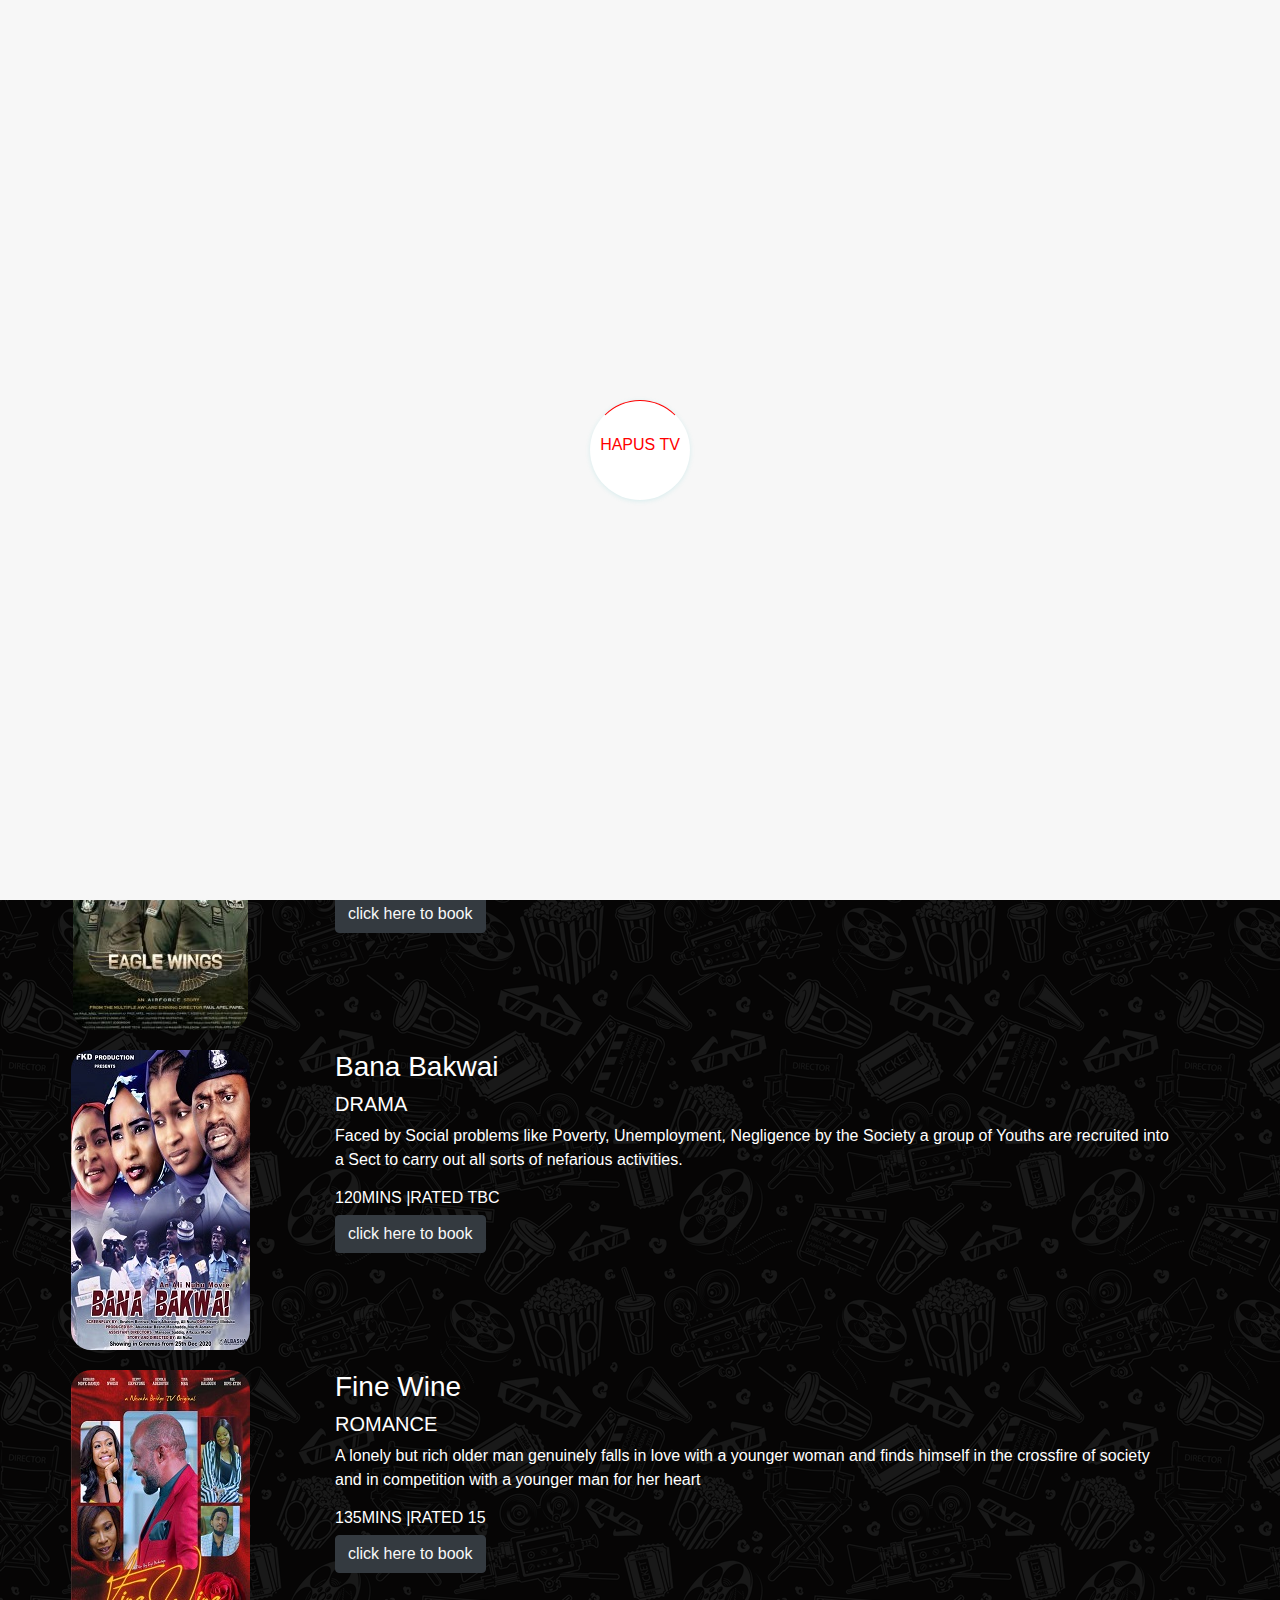
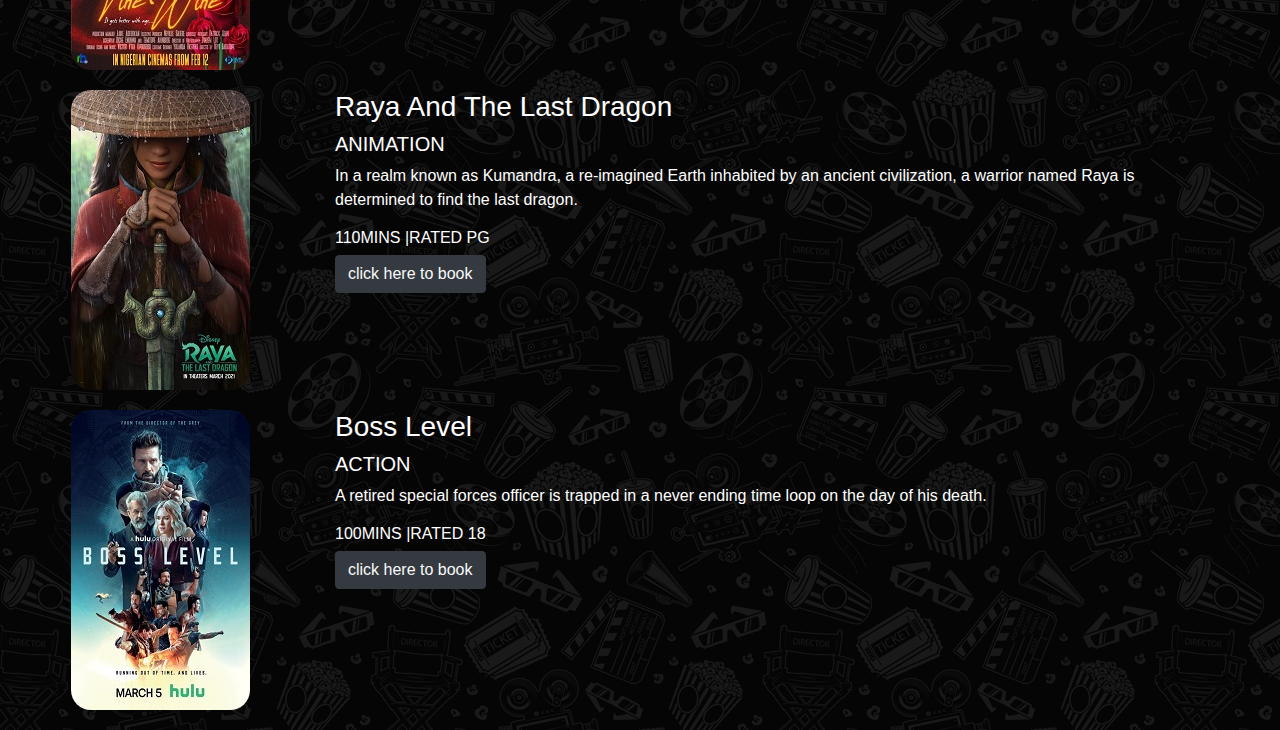
<file: nowshowing.html>
<!DOCTYPE html>
<html lang="en">

<head>
    <meta charset="UTF-8">
    <meta http-equiv="X-UA-Compatible" content="IE=edge">
    <meta name="viewport" content="width=device-width, initial-scale=1.0">
    <title>Document</title>
    <link rel="stylesheet" href="js/bootstrap.min.js">
    <link rel="stylesheet" href="https://cdnjs.cloudflare.com/ajax/libs/font-awesome/4.7.0/css/font-awesome.min.css">
    <link rel="stylesheet" href="https://cdnjs.cloudflare.com/ajax/libs/font-awesome/4.7.0/css/font-awesome.min.css">
    <link rel="stylesheet" href="https://maxcdn.bootstrapcdn.com/bootstrap/4.5.2/css/bootstrap.min.css">
    <script src="https://ajax.googleapis.com/ajax/libs/jquery/3.5.1/jquery.min.js"></script>
    <script src="https://cdnjs.cloudflare.com/ajax/libs/popper.js/1.16.0/umd/popper.min.js"></script>
    <link href="https://fonts.googleapis.com/icon?family=Material+Icons" rel="stylesheet">
    <script src="https://maxcdn.bootstrapcdn.com/bootstrap/4.5.2/js/bootstrap.min.js"></script>
    <link rel="stylesheet" href="css/bootstrap.min.css">
    <link rel="stylesheet" href="css/style2.css">
</head>

<body>
    <div id="preloader-active">
        <div class="preloader d-flex align-items-center justify-content-center">
            <div class="preloader-inner position-relative">
                <div class="preloader-circle"></div>
                <div class="preloader-img pere-text">
                    <p  style="color: red;">HAPUS TV</p>
                </div>
            </div>
        </div>
    </div>

    <div style="background-color: black;">
        <nav class="navbar navbar-expand-md  ">
            <a class="navbar-brand h1" href="#" style="color: white;">
                <h1>HAPUS TV</h1>
            </a>
            <button class="navbar-toggler" type="button" data-toggle="collapse" data-target="#collapsibleNavbar">
                <span class="navbar-toggler-icon bg-light"></span>
            </button>
            <div class="collapse navbar-collapse ml-5" id="collapsibleNavbar">
                <ul class="navbar-nav" style="margin-left: 5%;">
                    <li class="nav-item ">
                        <a class="nav-link" href="index.html" style="color: white;">HOME</a>
                    </li>
                    <li class="nav-item">
                        <a class="nav-link" href="nowshowing.html" style="color: white;">MOVIES</a>
                    </li>
                    <li class="nav-item">
                        <a class="nav-link" href="comingsoon.html" style="color: white;">COMING SOON</a>
                    </li>
                    <li class="nav-item">
                        <a class="nav-link" href="#" style="color: white;">CONTACT</a>
                    </li>
                    <li class="nav-item">
                        <a class="nav-link" href="#" style="color: white;">ABOUT US</a>
                    </li>
                    <li class="nav-item">
                        <a class="nav-link" href="booking..html" style="color: white;">BOOKING</a>
                    </li>
                </ul>
            </div>
        </nav>
    </div>
    <!-- <h1 id="showtime">

    </h1> -->
    <div class="row  mx-auto text-center text-light" id="thisweek">

        <div class="col col-md-12" id="block">
            <div class="row">
                <div class="col col-md-3 imG" id="img1">
                    <img id="im1" src="images/coming.jpg" alt="" class="imageAll moviesCard">

                </div>
                <div class="col  col-md-9 movieDetails " id="movCard">
                    <h3 class="titleFirm1" value='Coming to America'>Coming to America</h3>
                    <h5 class="comedy1">COMEDY</h5>
                    <p class="dramaFirm1">The African monarch Akeem learns he has a long-lost son in the United States
                        and must return to America
                        <br> to meet this unexpected heir and build a relationship with his son
                    </p>
                    <h6  id="h61" value='110MINS |RATED 12A'>110MINS |RATED 12A</h6>
                    <button class="btn btn-dark mb-3 text-light" id="button1">click here to book</button>

                </div>
            </div>
        </div>
        <hr>
        <div class="col  col-md-12" id="block">
            <div class="row">
                <div class="col  col-md-3 imG" id="img2">
                    <img src="images/still falling.jpg" id="im2" class="imageAll moviesCard">

                </div>
                <div class="col  col-md-9  movieDetails " id="movCard">
                    <h3 class="titleFirm2" value='Still Falling'>Still Falling</h3>
                    <h5 class="comedy2">ROMANCE</h5>
                    <p class="dramaFirm2">STILL FALLING is the story of BONO KUKU & CAPT LAGI GOWON, two strong
                        characters and how they collide and
                        <br> are permanently changed in the events that ensue, after a ......
                    </p>
                    <h6  id="h62" >135MINS |RATED 15</h6>
                    <button class="btn btn-dark mb-3 text-light" id="button2">click here to book</button>

                </div>
            </div>
        </div>
        <hr>
        <div class="col col-md-12" id="block">
            <div class="row">
                <div class="col  col-md-3" id="img3">
                    <img src="images/eageles wing.jpg" alt="" id="im3" class="imageAll moviesCard">

                </div>
                <div class="col  col-md-9 movieDetails " id="movCard">
                    <h3 class="titleFirm3" value='Eagle Wings'>Eagle Wings</h3>
                    <h5 class="comedy3">THRILLER</h5>
                    <p class="dramaFirm3">Eagle Wings is a poignant action war drama about an Air Force fighter pilot who
                        is caught in the harrowing world
                        <br> of insurgency.Thefilm explores the often tragic, yet.....
                    </p>
                    <h6  id="h63">130MINS |RATED R18</h6>
                    <button class="btn btn-dark mb-3 text-light" id="button3">click here to book</button>

                </div>
            </div>
        </div>
        <div class="col  col-md-12" id="block">
            <div class="row">
                <div class="col  col-md-3" id="img4">
                    <img src="images/today2.jfif" alt="" id="im4" class="imageAll moviesCard">

                </div>
                <div class="col  col-md-9  movieDetails " id="movCard">
                    <h3 class="titleFirm4" value='Bana Bakwai'>Bana Bakwai</h3>
                    <h5 class="comedy4">DRAMA</h5>
                    <p class="dramaFirm4" value='Faced by Social problems like Poverty, Unemployment, Negligence by the Society
                    a group of Youths are recruited into
                    '>Faced by Social problems like Poverty, Unemployment, Negligence by the Society
                        a group of Youths are recruited into
                        <br> a Sect to carry out all sorts of nefarious activities.
                    </p>
                    <h6  id="h64">120MINS |RATED TBC</h6>
                    <button class="btn btn-dark mb-3 text-light" id="button4">click here to book</button>

                </div>
            </div>
        </div>

        <div class="col  col-md-12" id="block">
            <div class="row">
                <div class="col  col-md-3" id="img5">
                    <img src="images/today3.jfif" alt="" id="im5" class="imageAll moviesCard">

                </div>
                <div class="col  col-md-9  movieDetails " id="movCard">
                    <h3 class="titleFirm5" value='Fine Wine'>Fine Wine</h3>
                    <h5 class="comedy5">ROMANCE</h5>
                    <p class="dramaFirm5">A lonely but rich older man genuinely falls in love with a younger woman and
                        finds himself in the crossfire of society
                        <br> and in competition with a younger man for her heart
                    </p>
                    <h6  id="h65">135MINS |RATED 15</h6>
                    <button class="btn btn-dark mb-3 text-light" id="button5">click here to book</button>

                </div>
            </div>
        </div>

        <div class="col  col-md-12" id="block">
            <div class="row">
                <div class="col  col-md-3" id="img6">
                    <img src="images/today4.jfif" alt="" id="im6" class="imageAll moviesCard">

                </div>
                <div class="col  col-md-9  movieDetails " id="movCard">
                    <h3 id="tit" class="titleFirm6" value='Raya And The Last Dragon'>Raya And The Last Dragon</h3>
                    <h5 class="comedy6">ANIMATION</h5>
                    <p class="dramaFirm6">In a realm known as Kumandra, a re-imagined Earth inhabited by an ancient
                        civilization, a warrior named Raya is
                        <br> determined to find the last dragon.
                    </p>
                    <h6  id="h66">110MINS |RATED PG</h6>
                    <button class="btn btn-dark mb-3 text-light" id="button6">click here to book</button>

                </div>
            </div>
        </div>
        <div class="col  col-md-12" id="block">
            <div class="row">
                <div class="col  col-md-3" id="img7">
                    <img src="images/today6.jfif" alt="" id="im7" class="imageAll moviesCard">

                </div>
                <div class="col  col-md-9  movieDetails " id="movCard">
                    <h3 class="titleFirm7" value='Boss Level'>Boss Level</h3>
                    <h5 class="comedy7">ACTION</h5>
                    <p class="dramaFirm7">A retired special forces officer is trapped in a never ending time loop on the
                        day of his death.</p>
                    <h6  id="h67">100MINS |RATED 18</h6>
                    <button class="btn btn-dark mb-3 text-light" id="button7">click here to book</button>

                </div>
            </div>
        </div>

    </div>
  


    <script src="js/nowshow.js"></script>
</body>

</html>
</file>
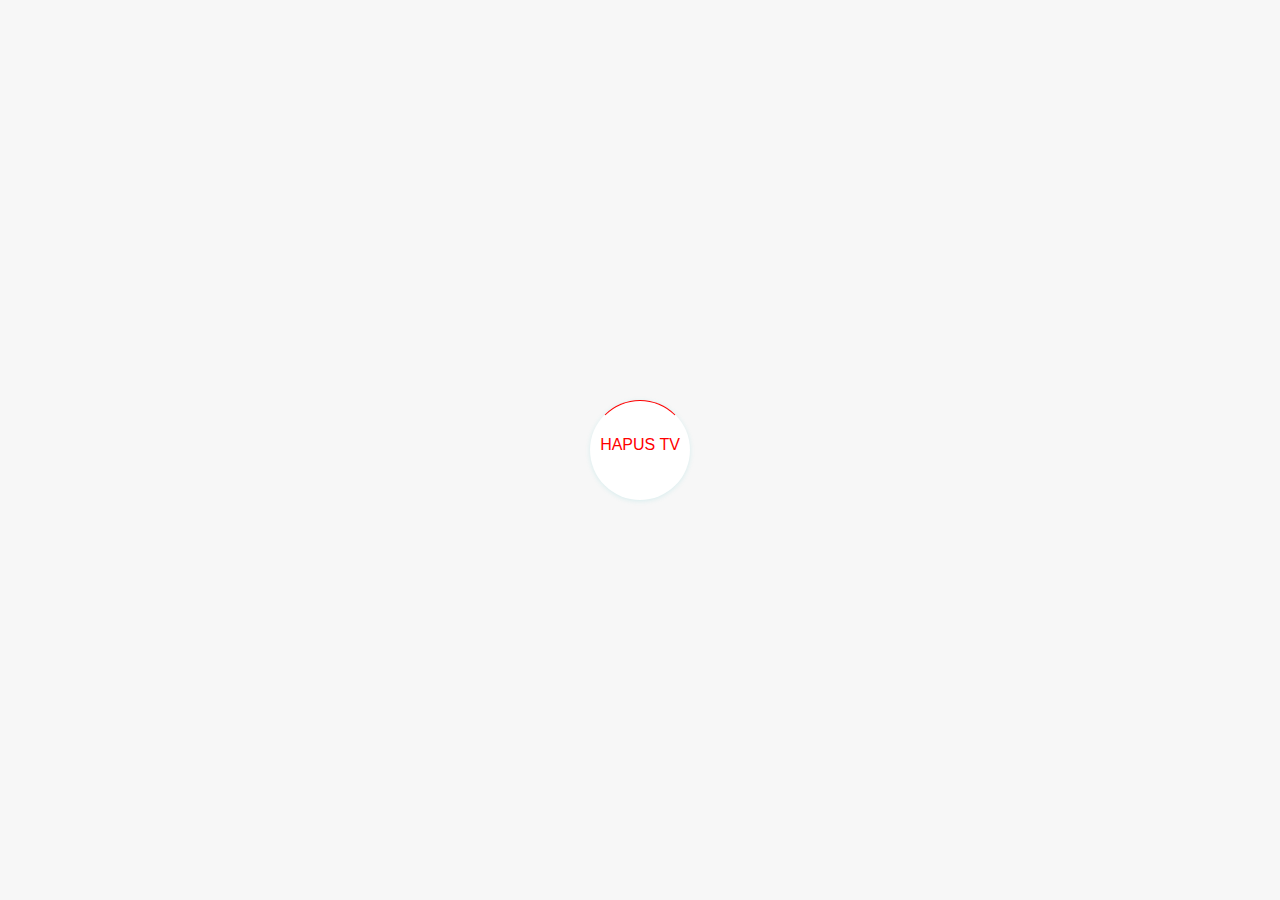
<file: stillfal.html>
<!DOCTYPE html>
<html lang="en">
<head>
    <meta charset="UTF-8">
    <meta http-equiv="X-UA-Compatible" content="IE=edge">
    <meta name="viewport" content="width=device-width, initial-scale=1.0">
    <title>Document</title>
    <link rel="stylesheet" href="js/bootstrap.min.js">
    <link rel="stylesheet" href="https://cdnjs.cloudflare.com/ajax/libs/font-awesome/4.7.0/css/font-awesome.min.css">
    <link rel="stylesheet" href="https://cdnjs.cloudflare.com/ajax/libs/font-awesome/4.7.0/css/font-awesome.min.css">
    <link rel="stylesheet" href="https://maxcdn.bootstrapcdn.com/bootstrap/4.5.2/css/bootstrap.min.css">
    <script src="https://ajax.googleapis.com/ajax/libs/jquery/3.5.1/jquery.min.js"></script>
    <script src="https://cdnjs.cloudflare.com/ajax/libs/popper.js/1.16.0/umd/popper.min.js"></script>
    <link href="https://fonts.googleapis.com/icon?family=Material+Icons" rel="stylesheet">
    <script src="https://maxcdn.bootstrapcdn.com/bootstrap/4.5.2/js/bootstrap.min.js"></script>
    <link rel="stylesheet" href="css/bootstrap.min.css">
    <link rel="stylesheet" href="css/all.css">
   

</head>
<div id="preloader-active">
  <div class="preloader d-flex align-items-center justify-content-center">
      <div class="preloader-inner position-relative">
          <div class="preloader-circle"></div>
          <div class="preloader-img pere-text">
              <p  style="color: red;">HAPUS TV</p>
          </div>
      </div>
  </div>

</div>

<body> 


    <div class=" container-fluid" style="background-color: black;">
        <nav class="navbar navbar-expand-md  ">
            <a class="navbar-brand h1" href="#" style="color: white;"><h1>HAPUS TV</h1></a>
            <button class="navbar-toggler" type="button" data-toggle="collapse" data-target="#collapsibleNavbar">
                <span class="navbar-toggler-icon bg-light"></span>
            </button>
            <div class="collapse navbar-collapse ml-5" id="collapsibleNavbar">
                <ul class="navbar-nav" style="margin-left: 5%;">
                    <li class="nav-item ">
                        <a class="nav-link" href="index.html" style="color: white;">HOME</a>
                    </li>
                    <li class="nav-item">
                        <a class="nav-link" href="nowshowing.html" style="color: white;">NOW SHOWING</a>
                    </li>
                    <li class="nav-item">
                        <a class="nav-link" href="comingsoon.html" style="color: white;">COMING SOON</a>
                    </li>
                    <li class="nav-item">
                        <a class="nav-link" href="" style="color: white;">CONTACT</a>
                    </li>
                    <li class="nav-item">
                        <a class="nav-link" href="#" style="color: white;">ABOUT US</a>
                    </li>
                    <li class="nav-item">
                        <a class="nav-link" href="booking..html" style="color: white;">BOOKING</a>
                    </li>
                </ul>
            </div>
        </nav>
    </div>

    <div class="row w-100" id="back">
        <!-- <div> -->
            <div  class="col col-md-3" >
              <img src="images/still falling.jpg" alt="" id="imageticket">
            </div>
            <div class="col col-md-9" id="showinginfo">
                <h4>Under The Carpet</h4>
                <button class="btn-disable" style="background-color: red; color: white;">BTC</button> <span
                    style="display: inline;">⏱ 02 hours 16 minutes</span>
                <p>Actor: <span>DEYEMI OKANLAWON, Femi Jacobs, Iyabo Ojo, Lydia Lawrence-Nze,</span></p>
                <p>Director: <span>Tope Alake</span></p>
                <p>Genre: <span>Drama, Nollywood</span></p>
                <p>Release: <span>March 12, 2021</span></p>
                <select name="" id="chooseOne" style="display:flex;">
                    <option value="CHOOSE A CINEMA">CHOOSE A CINEMA</option>
                    <option value="1">Dugbe, HAPUS TV</option>
                    <option value="2">Ring Road, HAPUS TV</option>
                    <option value="3">Ojo, HAPUS TV</option>
                    <option value="4">Mokola, HAPUS TV</option>
                    <option value="5">Apata, HAPUS TV</option>
    
                </select>
                <div style="display: block;">
                    <input type="text" value="" name="" id="date" placeholder="show date" disabled
                        style="background-color: white;">
                    <input type="text" value="" name="" id="time" placeholder="show time" disabled


                        style="background-color: white;">
    
                    <button class="btn btn-primary " id="btn" >continue</button>
                </div>
            </div>
       
        </div>

    </div>
<script src="js/all.js"></script>
</body>
</html>
</file>
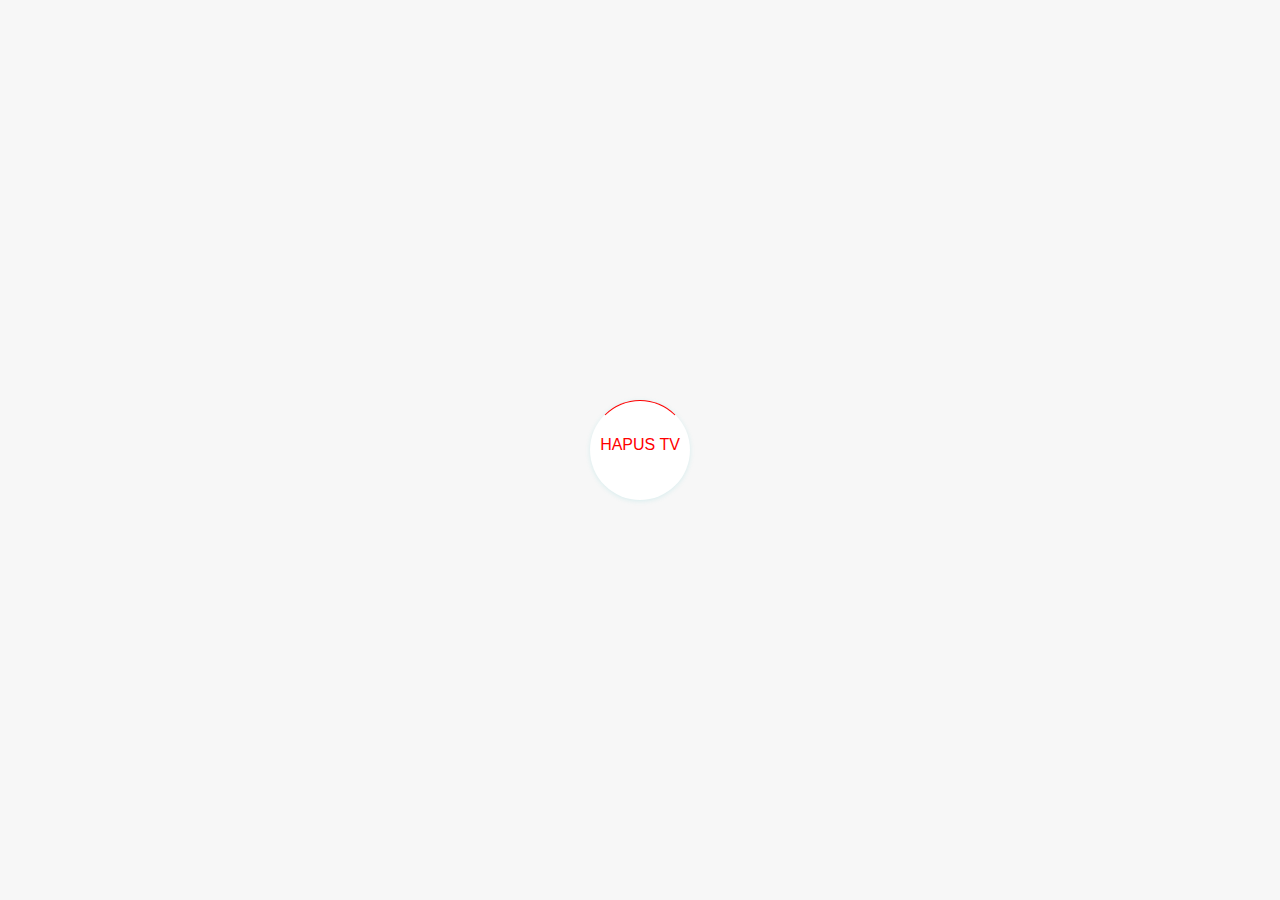
<file: tanwasava.html>
<!DOCTYPE html>
<html lang="en">

<head>
    <meta charset="UTF-8">
    <meta http-equiv="X-UA-Compatible" content="IE=edge">
    <meta name="viewport" content="width=device-width, initial-scale=1.0">
    <title>Document</title>
    <link rel="stylesheet" href="js/bootstrap.min.js">
    <link rel="stylesheet" href="https://cdnjs.cloudflare.com/ajax/libs/font-awesome/4.7.0/css/font-awesome.min.css">
    <link rel="stylesheet" href="https://cdnjs.cloudflare.com/ajax/libs/font-awesome/4.7.0/css/font-awesome.min.css">
    <link rel="stylesheet" href="https://maxcdn.bootstrapcdn.com/bootstrap/4.5.2/css/bootstrap.min.css">
    <script src="https://ajax.googleapis.com/ajax/libs/jquery/3.5.1/jquery.min.js"></script>
    <script src="https://cdnjs.cloudflare.com/ajax/libs/popper.js/1.16.0/umd/popper.min.js"></script>
    <link href="https://fonts.googleapis.com/icon?family=Material+Icons" rel="stylesheet">
    <script src="https://maxcdn.bootstrapcdn.com/bootstrap/4.5.2/js/bootstrap.min.js"></script>
    <link rel="stylesheet" href="css/bootstrap.min.css">
    <link rel="stylesheet" href="css/all.css">


</head>
<div id="preloader-active">
    <div class="preloader d-flex align-items-center justify-content-center">
        <div class="preloader-inner position-relative">
            <div class="preloader-circle"></div>
            <div class="preloader-img pere-text">
                <p style="color: red;">HAPUS TV</p>
            </div>
        </div>
    </div>
</div>

<body>



    <div class="" style="background-color: black;">
        <nav class="navbar navbar-expand-md  ">
            <a class="navbar-brand h1" href="#" style="color: white;">
                <h1>HAPUS TV</h1>
            </a>
            <button class="navbar-toggler" type="button" data-toggle="collapse" data-target="#collapsibleNavbar">
                <span class="navbar-toggler-icon bg-light"></span>
            </button>
            <div class="collapse navbar-collapse ml-5" id="collapsibleNavbar">
                <ul class="navbar-nav" style="margin-left: 5%;">
                    <li class="nav-item ">
                        <a class="nav-link" href="index.html" style="color: white;">HOME</a>
                    </li>
                    <li class="nav-item">
                        <a class="nav-link" href="nowshowing.html" style="color: white;">NOW SHOWING</a>
                    </li>
                    <li class="nav-item">
                        <a class="nav-link" href="comingsoon.html" style="color: white;">COMING SOON</a>
                    </li>
                    <li class="nav-item">
                        <a class="nav-link" href="" style="color: white;">CONTACT</a>
                    </li>
                    <li class="nav-item">
                        <a class="nav-link" href="#" style="color: white;">ABOUT US</a>
                    </li>
                    <li class="nav-item">
                        <a class="nav-link" href="booking..html" style="color: white;">BOOKING</a>
                    </li>
                </ul>
            </div>
        </nav>
    </div>

    <div class="row w-100" id="back">

        <div class="col col-md-3">
            <img src="images/tanwa savage.jpg" alt="" id="imageticket">
        </div>
        <div class="col col-md-9" id="showinginfo">
            <h4>Tanwa Savage</h4>
            <button class="btn-disable" style="background-color: red; color: white;">BTC</button> <span
                style="display: inline;">⏱ 02 hours 16 minutes</span>
            <p>Actor: <span>DEYEMI OKANLAWON, Femi Jacobs, Iyabo Ojo, Lydia Lawrence-Nze,</span></p>
            <p>Director: <span>Tope Alake</span></p>
            <p>Genre: <span>Drama, Nollywood</span></p>
            <p>Release: <span>March 12, 2021</span></p>
            <select name="" id="chooseOne" style="display:flex;">
                <option value="CHOOSE A CINEMA">CHOOSE A CINEMA</option>
                <option value="1">Dugbe, HAPUS TV</option>
                <option value="2">Ring Road, HAPUS TV</option>
                <option value="3">Ojo, HAPUS TV</option>
                <option value="4">Mokola, HAPUS TV</option>
                <option value="5">Apata, HAPUS TV</option>

            </select>
            <div style="display: block;">
                <input type="text" value="" name="" id="date" placeholder="show date" disabled
                    style="background-color: white;">
                <input type="text" value="" name="" id="time" placeholder="show time" disabled
                    style="background-color: white;">

                <button class="btn btn-primary" id="btn">continue</button>
            </div>
        </div>



    </div>

    </div>
<script src="js/all.js"></script>>
</body>

</html>
</file>
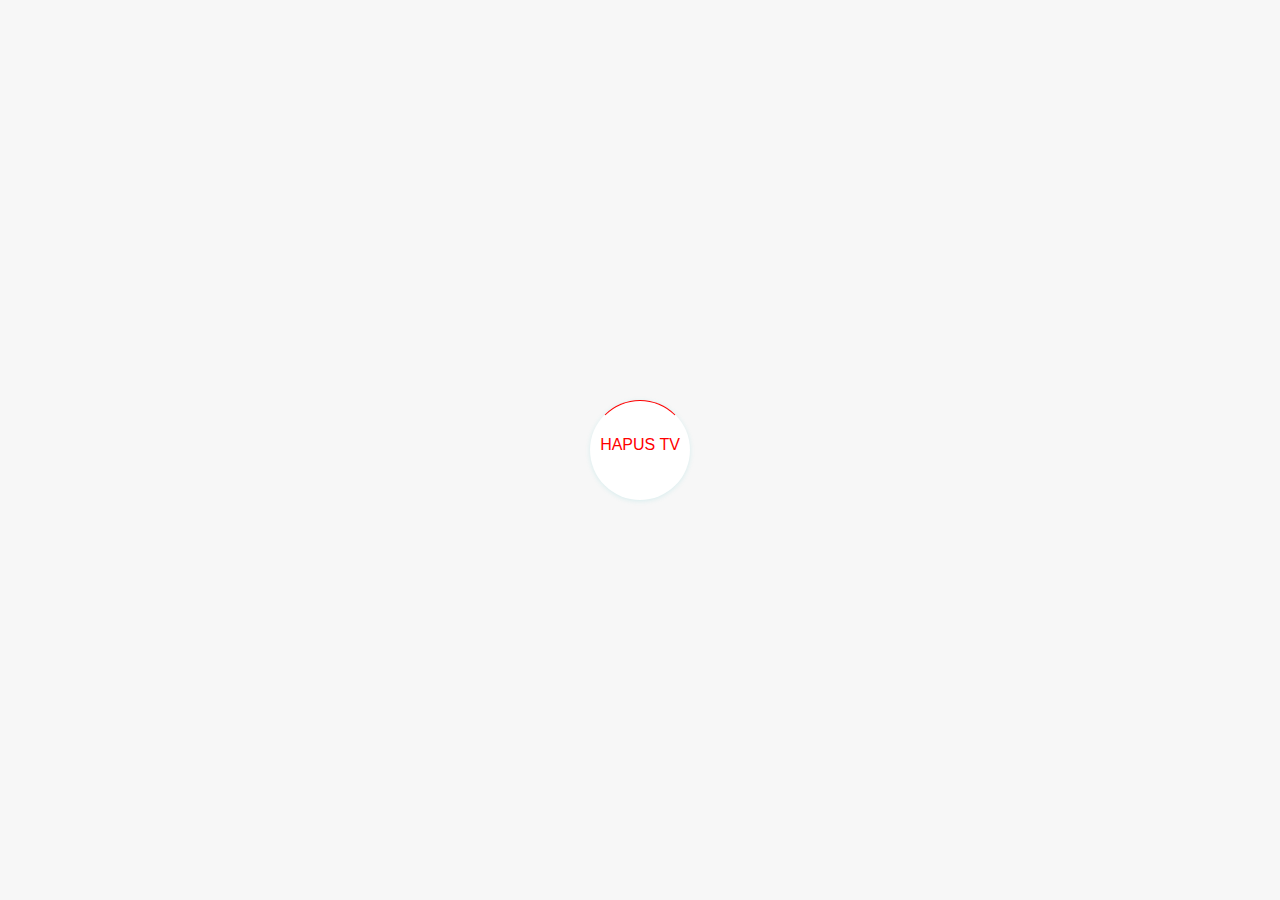
<file: tomandje.html>
<!DOCTYPE html>
<html lang="en">

<head>
    <meta charset="UTF-8">
    <meta http-equiv="X-UA-Compatible" content="IE=edge">
    <meta name="viewport" content="width=device-width, initial-scale=1.0">
    <title>Document</title>
    <link rel="stylesheet" href="js/bootstrap.min.js">
    <link rel="stylesheet" href="https://cdnjs.cloudflare.com/ajax/libs/font-awesome/4.7.0/css/font-awesome.min.css">
    <link rel="stylesheet" href="https://cdnjs.cloudflare.com/ajax/libs/font-awesome/4.7.0/css/font-awesome.min.css">
    <link rel="stylesheet" href="https://maxcdn.bootstrapcdn.com/bootstrap/4.5.2/css/bootstrap.min.css">
    <script src="https://ajax.googleapis.com/ajax/libs/jquery/3.5.1/jquery.min.js"></script>
    <script src="https://cdnjs.cloudflare.com/ajax/libs/popper.js/1.16.0/umd/popper.min.js"></script>
    <link href="https://fonts.googleapis.com/icon?family=Material+Icons" rel="stylesheet">
    <script src="https://maxcdn.bootstrapcdn.com/bootstrap/4.5.2/js/bootstrap.min.js"></script>
    <link rel="stylesheet" href="css/bootstrap.min.css">
    <link rel="stylesheet" href="css/all.css">


</head>
<div id="preloader-active">
    <div class="preloader d-flex align-items-center justify-content-center">
        <div class="preloader-inner position-relative">
            <div class="preloader-circle"></div>
            <div class="preloader-img pere-text">
                <p style="color: red;">HAPUS TV</p>
            </div>
        </div>
    </div>
</div>

<body>



    <div class="container-fluid" style="background-color: black;">
        <nav class="navbar navbar-expand-md  ">
            <a class="navbar-brand h1" href="#" style="color: white;">
                <h1>HAPUS TV</h1>
            </a>
            <button class="navbar-toggler" type="button" data-toggle="collapse" data-target="#collapsibleNavbar">
                <span class="navbar-toggler-icon bg-light"></span>
            </button>
            <div class="collapse navbar-collapse ml-5" id="collapsibleNavbar">
                <ul class="navbar-nav" style="margin-left: 5%;">
                    <li class="nav-item ">
                        <a class="nav-link" href="index.html" style="color: white;">HOME</a>
                    </li>
                    <li class="nav-item">
                        <a class="nav-link" href="nowshowing.html" style="color: white;">NOW SHOWING</a>
                    </li>
                    <li class="nav-item">
                        <a class="nav-link" href="comingsoon.html" style="color: white;">COMING SOON</a>
                    </li>
                    <li class="nav-item">
                        <a class="nav-link" href="" style="color: white;">CONTACT</a>
                    </li>
                    <li class="nav-item">
                        <a class="nav-link" href="#" style="color: white;">ABOUT US</a>
                    </li>
                    <li class="nav-item">
                        <a class="nav-link" href="booking..html" style="color: white;">BOOKING</a>
                    </li>
                </ul>
            </div>
        </nav>
    </div>

    <div class="row w-100" id="back">
        <!-- <div class="col"> -->
        <div class="col col-md-3">
            <img src="images/cat.jpg" alt="" id="imageticket">
        </div>
        <div class="col col-md-9" id="showinginfo">
            <h4>Tom & Jerry</h4>
            <button class="btn-disable" style="background-color: red; color: white;">BTC</button> <span
                style="display: inline;">⏱ 02 hours 16 minutes</span>
            <p>Actor: <span>DEYEMI OKANLAWON, Femi Jacobs, Iyabo Ojo, Lydia Lawrence-Nze,</span></p>
            <p>Director: <span>Tope Alake</span></p>
            <p>Genre: <span>Drama, Nollywood</span></p>
            <p>Release: <span>March 12, 2021</span></p>
            <select name="" id="chooseOne" style="display:flex;">
                <option value="CHOOSE A CINEMA">CHOOSE A CINEMA</option>
                <option value="1">Dugbe, HAPUS TV</option>
                <option value="2">Ring Road, HAPUS TV</option>
                <option value="3">Ojo, HAPUS TV</option>
                <option value="4">Mokola, HAPUS TV</option>
                <option value="5">Apata, HAPUS TV</option>

            </select>
            <div style="display: block;">
                <input type="text" value="" name="" id="date" placeholder="show date" disabled
                    style="background-color: white;">
                <input type="text" value="" name="" id="time" placeholder="show time" disabled
                    style="background-color: white;">

                <button class="btn btn-primary" id="btn">continue</button>
            </div>
        </div>

    </div>

    </div>
<script src="js/all.js"></script>
</body>

</html>
</file>
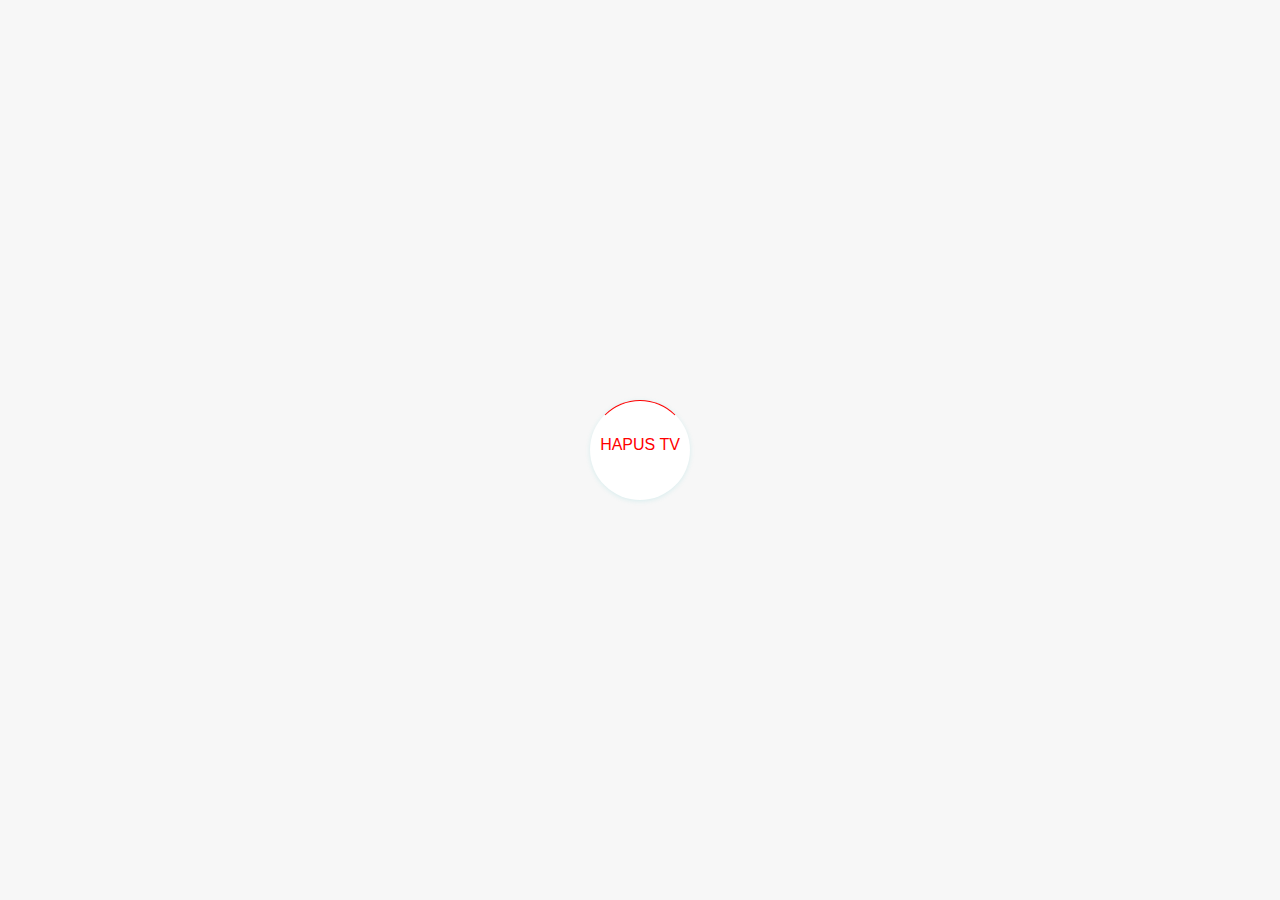
<file: undethecarp.html>
<!DOCTYPE html>
<html lang="en">

<head>
    <meta charset="UTF-8">
    <meta http-equiv="X-UA-Compatible" content="IE=edge">
    <meta name="viewport" content="width=device-width, initial-scale=1.0">
    <title>Document</title>
    <link rel="stylesheet" href="js/bootstrap.min.js">
    <link rel="stylesheet" href="https://cdnjs.cloudflare.com/ajax/libs/font-awesome/4.7.0/css/font-awesome.min.css">
    <link rel="stylesheet" href="https://cdnjs.cloudflare.com/ajax/libs/font-awesome/4.7.0/css/font-awesome.min.css">
    <link rel="stylesheet" href="https://maxcdn.bootstrapcdn.com/bootstrap/4.5.2/css/bootstrap.min.css">
    <script src="https://ajax.googleapis.com/ajax/libs/jquery/3.5.1/jquery.min.js"></script>
    <script src="https://cdnjs.cloudflare.com/ajax/libs/popper.js/1.16.0/umd/popper.min.js"></script>
    <link href="https://fonts.googleapis.com/icon?family=Material+Icons" rel="stylesheet">
    <script src="https://maxcdn.bootstrapcdn.com/bootstrap/4.5.2/js/bootstrap.min.js"></script>
    <link rel="stylesheet" href="css/bootstrap.min.css">
    <link rel="stylesheet" href="css/all.css">


</head>
<div id="preloader-active">
    <div class="preloader d-flex align-items-center justify-content-center">
        <div class="preloader-inner position-relative">
            <div class="preloader-circle"></div>
            <div class="preloader-img pere-text">
                <p style="color: red;">HAPUS TV</p>
            </div>
        </div>
    </div>
</div>

<body>



    <div class=" container-fluid" style="background-color: black;">
        <nav class="navbar navbar-expand-md  ">
            <a class="navbar-brand h1" href="#" style="color: white;">
                <h1>HAPUS TV</h1>
            </a>
            <button class="navbar-toggler" type="button" data-toggle="collapse" data-target="#collapsibleNavbar">
                <span class="navbar-toggler-icon bg-light"></span>
            </button>
            <div class="collapse navbar-collapse ml-5" id="collapsibleNavbar">
                <ul class="navbar-nav" style="margin-left: 5%;">
                    <li class="nav-item ">
                        <a class="nav-link" href="index.html" style="color: white;">HOME</a>
                    </li>
                    <li class="nav-item">
                        <a class="nav-link" href="nowshowing.html" style="color: white;">NOW SHOWING</a>
                    </li>
                    <li class="nav-item">
                        <a class="nav-link" href="comingsoon.html" style="color: white;">COMING SOON</a>
                    </li>
                    <li class="nav-item">
                        <a class="nav-link" href="" style="color: white;">CONTACT</a>
                    </li>
                    <li class="nav-item">
                        <a class="nav-link" href="#" style="color: white;">ABOUT US</a>
                    </li>
                    <li class="nav-item">
                        <a class="nav-link" href="booking..html" style="color: white;">BOOKING</a>
                    </li>
                </ul>
            </div>
        </nav>
    </div>

    <div class="row w-100" id="back">
        <!-- <div > -->
        <div class="col col-md-3">
            <img src="images/under the carpet.jpg" alt="" id="imageticket">
        </div>
        <div class="col col-md-9" id="showinginfo">
            <h4>Under The Carpet</h4>
            <button class="btn-disable" style="background-color: red; color: white;">BTC</button> <span
                style="display: inline;">⏱ 02 hours 16 minutes</span>
            <p>Actor: <span>DEYEMI OKANLAWON, Femi Jacobs, Iyabo Ojo, Lydia Lawrence-Nze,</span></p>
            <p>Director: <span>Tope Alake</span></p>
            <p>Genre: <span>Drama, Nollywood</span></p>
            <p>Release: <span>March 12, 2021</span></p>
            <select name="" id="chooseOne" style="display:flex;">
                <option value="CHOOSE A CINEMA">CHOOSE A CINEMA</option>
                <option value="1">Dugbe, HAPUS TV</option>
                <option value="2">Ring Road, HAPUS TV</option>
                <option value="3">Ojo, HAPUS TV</option>
                <option value="4">Mokola, HAPUS TV</option>
                <option value="5">Apata, HAPUS TV</option>
l
            </select>
            <div style="display: block;">
                <input type="text" value=""  id="date" placeholder="show date" disabled
                    style="background-color: white;">
                <input type="text" value="" name="" id="time" placeholder="show time" disabled
                    style="background-color: white;">

                <button class="btn btn-primary" id="btn">continue</button>
            </div>
        </div>


    </div>

    </div>


    <script src="js/all.js"></script>
</body>

</html>
</file>
<file: css/style.css>
li a:hover{
    background-color: rgb(255, 136, 0);
    text-decoration: underline;
}
#h1{
  /* color: rgb(255, 102, 0); */
  color: #fa8807;
  /* outline: red; */
  /* outline-color: rgb(255, 81, 0); */
  background-color: black;
  font-size: 30px;
  -webkit-text-stroke: 1px #282828;
  text-shadow: 0px 4px 4px #fff;
  font-family:'Times New Roman', Times, serif;
  font-weight: inherit;
}

  #img{
    background: url(../images/1bgs.png);
    /* background-image: url(../images/1bgs.png); */
  }
  .imageAll:hover{
   /* box-shadow:1px 2px 3px white ; */
   height: 320px;
   width: 190px;
  }
  p{
    margin-bottom: -2px;
  }
  div a{
    display: block;
    /* color: rgb(194, 88, 12); */

  }
 div  h5{
    color: rgb(194, 88, 12);

  }
  #footer{
    /* color: white; */
    background: black;
    margin-top: -10px;
  }
  .preloader {
    background-color: #f7f7f7;
    width: 100%;
    height: 100%;
    position: fixed;
    top: 0;
    left: 0;
    right: 0;
    bottom: 0;
    z-index: 999999;
    -webkit-transition: 0.6s;
    -o-transition: 0.6s;
    transition: 0.6s;
    margin: 0 auto;
  }
  .preloader .preloader-circle {
    width: 100px;
    height: 100px;
    position: relative;
      border: 1px solid red;
    border-bottom-color: transparent;
    border-left-color: transparent;
    border-right-color: transparent;
    z-index: 10;
    border-radius: 50%;
    -webkit-box-shadow: 0 1px 5px 0 rgba(51, 56, 56, 0.15);
    box-shadow: 0 1px 5px 0 rgba(35, 181, 185, 0.15);
    background-color: #ffffff;
    -webkit-animation: zoom 1500ms infinite ease;
    animation: zoom 1500ms infinite ease;
    -webkit-transition: 1.6s;
    -o-transition: 1.6s;
    transition: 1.6s;
  }
  .preloader .preloader-img {
    position: absolute;
    top: 50%;
    z-index: 200;
    left: 0;
    right: 0;
    margin: 0 auto;
    text-align: center;
    display: inline-block;
    -webkit-transform: translateY(-50%);
    -ms-transform: translateY(-50%);
    transform: translateY(-50%);
    padding-top: 6px;
    -webkit-transition: 0.6s;
    -o-transition: 0.6s;
    transition: 0.6s;
  }
  .preloader .preloader-img img {
    max-width: 80px;
  }
  
  @-webkit-keyframes zoom {
    0% {
      -webkit-transform: rotate(0deg);
      transform: rotate(0deg);
      -webkit-transition: 0.6s;
      -o-transition: 0.6s;
      transition: 0.6s;
    }
    100% {
      -webkit-transform: rotate(360deg);
      transform: rotate(360deg);
      -webkit-transition: 0.6s;
      -o-transition: 0.6s;
      transition: 0.6s;
    }
  }
  @keyframes zoom {
    0% {
      -webkit-transform: rotate(0deg);
      transform: rotate(0deg);
      -webkit-transition: 0.6s;
      -o-transition: 0.6s;
      transition: 0.6s;
    }
    100% {
      -webkit-transform: rotate(360deg);
      transform: rotate(360deg);
      -webkit-transition: 0.6s;
      -o-transition: 0.6s;
      transition: 0.6s;
    }
  }
  a{
    color: white;
  }
  a:hover{
    text-decoration: none;
    color: white;
  }
  .btn:hover{
background-color: rgb(204, 102, 19);
  }




@media screen and (max-width: 700px){
 #downimg{
      max-width: 100px;
  } 
  #img{
    /* background: url(../images/1bgs.png); */
    background-image: url(../images/1bgs.png);
  }
  footer div{
    display: flex;
  }
 
 
}
</file>
<file: css/booking.css>
.preloader {
    background-color: #f7f7f7;
    width: 100%;
    height: 100%;
    position: fixed;
    top: 0;
    left: 0;
    right: 0;
    bottom: 0;
    z-index: 999999;
    -webkit-transition: 0.6s;
    -o-transition: 0.6s;
    transition: 0.6s;
    margin: 0 auto;
  }
  .preloader .preloader-circle {
    width: 100px;
    height: 100px;
    position: relative;
      border: 1px solid blue;
    border-bottom-color: transparent;
    border-left-color: transparent;
    border-right-color: transparent;
    z-index: 10;
    border-radius: 50%;
    -webkit-box-shadow: 0 1px 5px 0 rgba(51, 56, 56, 0.15);
    box-shadow: 0 1px 5px 0 rgba(35, 181, 185, 0.15);
    background-color: #ffffff;
    -webkit-animation: zoom 1500ms infinite ease;
    animation: zoom 1500ms infinite ease;
    -webkit-transition: 1.6s;
    -o-transition: 1.6s;
    transition: 1.6s;
  }
  .preloader .preloader-img {
    position: absolute;
    top: 50%;
    z-index: 200;
    left: 0;
    right: 0;
    margin: 0 auto;
    text-align: center;
    display: inline-block;
    -webkit-transform: translateY(-50%);
    -ms-transform: translateY(-50%);
    transform: translateY(-50%);
    padding-top: 6px;
    -webkit-transition: 0.6s;
    -o-transition: 0.6s;
    transition: 0.6s;
  }
  .preloader .preloader-img img {
    max-width: 80px;
  }
  
  @-webkit-keyframes zoom {
    0% {
      -webkit-transform: rotate(0deg);
      transform: rotate(0deg);
      -webkit-transition: 0.6s;
      -o-transition: 0.6s;
      transition: 0.6s;
    }
    100% {
      -webkit-transform: rotate(360deg);
      transform: rotate(360deg);
      -webkit-transition: 0.6s;
      -o-transition: 0.6s;
      transition: 0.6s;
    }
  }
  @keyframes zoom {
    0% {
      -webkit-transform: rotate(0deg);
      transform: rotate(0deg);
      -webkit-transition: 0.6s;
      -o-transition: 0.6s;
      transition: 0.6s;
    }
    100% {
      -webkit-transform: rotate(360deg);
      transform: rotate(360deg);
      -webkit-transition: 0.6s;
      -o-transition: 0.6s;
      transition: 0.6s;
    }
  }



li a:hover{
    background-color: rgb(255, 136, 0);
    text-decoration: underline;
  }
  i{
      height: 50px;
      width: 20px;
  }
  div img{
    height: 100%;
    width: 60%;
    text-align: center;
}

@media screen and (max-width: 700px){
    div img{
        height: 150%;
        width: 100%;
        text-align: center;
    }
}
</file>
<file: css/style3.css>
li a:hover{
    background-color: rgb(255, 136, 0);
    text-decoration: underline;
  } 
  div img{
      width: 20%;
      height: 50%;
      margin: 20px 0px 0px 20px;
      
      
  }
  #back{
      /* color: white; */
  }
  #p0{
    /* background-color: black; */
  }
  #p{
     margin: -420px 0px 0px 320px;

  }


  .preloader {
    background-color: #f7f7f7;
    width: 100%;
    height: 100%;
    position: fixed;
    top: 0;
    left: 0;
    right: 0;
    bottom: 0;
    z-index: 999999;
    -webkit-transition: 0.6s;
    -o-transition: 0.6s;
    transition: 0.6s;
    margin: 0 auto;
  }
  .preloader .preloader-circle {
    width: 100px;
    height: 100px;
    position: relative;
      border: 1px solid red;
    border-bottom-color: transparent;
    border-left-color: transparent;
    border-right-color: transparent;
    z-index: 10;
    border-radius: 50%;
    -webkit-box-shadow: 0 1px 5px 0 rgba(51, 56, 56, 0.15);
    box-shadow: 0 1px 5px 0 rgba(35, 181, 185, 0.15);
    background-color: #ffffff;
    -webkit-animation: zoom 1500ms infinite ease;
    animation: zoom 1500ms infinite ease;
    -webkit-transition: 1.6s;
    -o-transition: 1.6s;
    transition: 1.6s;
  }
  .preloader .preloader-img {
    position: absolute;
    top: 50%;
    z-index: 200;
    left: 0;
    right: 0;
    margin: 0 auto;
    text-align: center;
    display: inline-block;
    -webkit-transform: translateY(-50%);
    -ms-transform: translateY(-50%);
    transform: translateY(-50%);
    padding-top: 6px;
    -webkit-transition: 0.6s;
    -o-transition: 0.6s;
    transition: 0.6s;
  }
  .preloader .preloader-img img {
    max-width: 80px;
  }
  
  @-webkit-keyframes zoom {
    0% {
      -webkit-transform: rotate(0deg);
      transform: rotate(0deg);
      -webkit-transition: 0.6s;
      -o-transition: 0.6s;
      transition: 0.6s;
    }
    100% {
      -webkit-transform: rotate(360deg);
      transform: rotate(360deg);
      -webkit-transition: 0.6s;
      -o-transition: 0.6s;
      transition: 0.6s;
    }
  }
  @keyframes zoom {
    0% {
      -webkit-transform: rotate(0deg);
      transform: rotate(0deg);
      -webkit-transition: 0.6s;
      -o-transition: 0.6s;
      transition: 0.6s;
    }
    100% {
      -webkit-transform: rotate(360deg);
      transform: rotate(360deg);
      -webkit-transition: 0.6s;
      -o-transition: 0.6s;
      transition: 0.6s;
    }
  }
@media screen and (max-width: 700px){
    div img{
        width: 50%;
        height: 100%;
        margin: 20px 0px 0px 20px;
    }
    #p{
        /* background-color: black; */
       margin: -320px 0px 0px 240px;
  
    }

}
</file>
<file: css/all.css>
li a:hover {
    background-color: rgb(255, 136, 0);
    text-decoration: underline;
  }


  .preloader {
    background-color: #f7f7f7;
    width: 100%;
    height: 100%;
    position: fixed;
    top: 0;
    left: 0;
    right: 0;
    bottom: 0;
    z-index: 999999;
    -webkit-transition: 0.6s;
    -o-transition: 0.6s;
    transition: 0.6s;
    margin: 0 auto;
  }

  .preloader .preloader-circle {
    width: 100px;
    height: 100px;
    position: relative;
    border: 1px solid red;
    border-bottom-color: transparent;
    border-left-color: transparent;
    border-right-color: transparent;
    z-index: 10;
    border-radius: 50%;
    -webkit-box-shadow: 0 1px 5px 0 rgba(51, 56, 56, 0.15);
    box-shadow: 0 1px 5px 0 rgba(35, 181, 185, 0.15);
    background-color: #ffffff;
    -webkit-animation: zoom 1500ms infinite ease;
    animation: zoom 1500ms infinite ease;
    -webkit-transition: 1.6s;
    -o-transition: 1.6s;
    transition: 1.6s;
  }

  .preloader .preloader-img {
    position: absolute;
    top: 50%;
    z-index: 200;
    left: 0;
    right: 0;
    margin: 0 auto;
    text-align: center;
    display: inline-block;
    -webkit-transform: translateY(-50%);
    -ms-transform: translateY(-50%);
    transform: translateY(-50%);
    padding-top: 6px;
    -webkit-transition: 0.6s;
    -o-transition: 0.6s;
    transition: 0.6s;
  }

  .preloader .preloader-img img {
    max-width: 80px;
  }

  @-webkit-keyframes zoom {
    0% {
      -webkit-transform: rotate(0deg);
      transform: rotate(0deg);
      -webkit-transition: 0.6s;
      -o-transition: 0.6s;
      transition: 0.6s;
    }

    100% {
      -webkit-transform: rotate(360deg);
      transform: rotate(360deg);
      -webkit-transition: 0.6s;
      -o-transition: 0.6s;
      transition: 0.6s;
    }
  }

  @keyframes zoom {
    0% {
      -webkit-transform: rotate(0deg);
      transform: rotate(0deg);
      -webkit-transition: 0.6s;
      -o-transition: 0.6s;
      transition: 0.6s;
    }

    100% {
      -webkit-transform: rotate(360deg);
      transform: rotate(360deg);
      -webkit-transition: 0.6s;
      -o-transition: 0.6s;
      transition: 0.6s;
    }
  }

  #imageticket{
      height: 400px;
      width: 300px;
      margin: 5px 0px 0px 15px;
  }
  /* #showinginfo {
      margin-top: -350px;
      margin-left: 300px;
    } */

    #mmm{
      height: 400px;
      width: 300px;
      margin: 5px 0px 0px 15px;
  }

 
  body{
      /* background: url(../images/1bgs.png); */
    /* background-image: url(../images/1bgs.png); */
    background: rgba(233, 20, 20, 0.925) url(../images/1bgs.png) ;
   
    /* color: red; */
    width: 100%;
    color: white;
      
  }

  @media screen and (max-width: 700px) {
    /* #imageticket {
      height: 150px;
      width: 200px;
      margin-top: 5px;

    } */

    #showinginfo {
      margin-left: 20px;
    }
  }
</file>
<file: css/hapus.css>
/* .preloader {
    background-color: #f7f7f7;
    width: 100%;
    height: 100%;
    position: fixed;
    top: 0;
    left: 0;
    right: 0;
    bottom: 0;
    z-index: 999999;
    -webkit-transition: 0.6s;
    -o-transition: 0.6s;
    transition: 0.6s;
    margin: 0 auto;
  }
  .preloader .preloader-circle {
    width: 100px;
    height: 100px;
    position: relative;
      border: 1px solid red;
    border-bottom-color: transparent;
    border-left-color: transparent;
    border-right-color: transparent;
    z-index: 10;
    border-radius: 50%;
    -webkit-box-shadow: 0 1px 5px 0 rgba(51, 56, 56, 0.15);
    box-shadow: 0 1px 5px 0 rgba(35, 181, 185, 0.15);
    background-color: #ffffff;
    -webkit-animation: zoom 1500ms infinite ease;
    animation: zoom 1500ms infinite ease;
    -webkit-transition: 1.6s;
    -o-transition: 1.6s;
    transition: 1.6s;
  }
  .preloader .preloader-img {
    position: absolute;
    top: 50%;
    z-index: 200;
    left: 0;
    right: 0;
    margin: 0 auto;
    text-align: center;
    display: inline-block;
    -webkit-transform: translateY(-50%);
    -ms-transform: translateY(-50%);
    transform: translateY(-50%);
    padding-top: 6px;
    -webkit-transition: 0.6s;
    -o-transition: 0.6s;
    transition: 0.6s;
  }
  .preloader .preloader-img img {
    max-width: 80px;
  }
  
  @-webkit-keyframes zoom {
    0% {
      -webkit-transform: rotate(0deg);
      transform: rotate(0deg);
      -webkit-transition: 0.6s;
      -o-transition: 0.6s;
      transition: 0.6s;
    }
    100% {
      -webkit-transform: rotate(360deg);
      transform: rotate(360deg);
      -webkit-transition: 0.6s;
      -o-transition: 0.6s;
      transition: 0.6s;
    }
  }
  @keyframes zoom {
    0% {
      -webkit-transform: rotate(0deg);
      transform: rotate(0deg);
      -webkit-transition: 0.6s;
      -o-transition: 0.6s;
      transition: 0.6s;
    }
    100% {
      -webkit-transform: rotate(360deg);
      transform: rotate(360deg);
      -webkit-transition: 0.6s;
      -o-transition: 0.6s;
      transition: 0.6s;
    }
  } */

  #firstform{
    /* border: 1px solid gray; */
    border-radius: 5px;
    margin-top: 100px;
    box-shadow: 2px 3px 4px gray;
  width: 400px;
   height: 350px;
  }

  #secondform{
    /* border: 1px solid gray; */
    border-radius: 5px;
    margin-top: 100px;
    box-shadow: 2px 3px 4px gray;
  width: 400px;
  height: 350px;
   display: none;
   /* display: inherit; */

  }
  .btn-light{
    background:rgb(190, 91, 10);
    color: white;
    padding: -10px;
  }
  a:hover{
    text-decoration: none;
  }
@media screen and (max-width: 700px){
  #secondform{
    /* border: 1px solid gray; */
    border-radius: 5px;
    margin-top: 100px;
    box-shadow: 2px 3px 4px gray;
   width: 300px;
   height: 350px;
  }
  #firstform{
    /* border: 1px solid gray; */
    border-radius: 5px;
    margin-top: 100px;
    box-shadow: 2px 3px 4px gray;
   width: 300px;
   height: 350px;
  }

}
</file>
<file: css/login.css>
h1 {
    font-weight: bold;
    margin: 0;
}

p {
    font-size: 14px;
    font-weight: 100;
    line-height: 20px;
    letter-spacing: 0.5px;
    margin: 20px 0 30px;
}

span {
    font-size: 12px;
}

a {
    color: #333;
    font-size: 14px;
    text-decoration: none;
    margin: 15px 0;
}

button {
    border-radius: 20px;
    border: 1px solid #ff4b2b;
    background-color: #ff4b2b;
    color: #ffffff;
    font-size: 12px;
    font-weight: bold;
    padding: 12px 45px;
    letter-spacing: 1px;
    text-transform: uppercase;
    transition: transform 80ms ease-in;
}

button:active {
    transform: scale(0.95);
}

button:focus {
    outline: none;
}

button.ghost {
    background-color: transparent;
    border-color: #ffffff;
}

form {
    background-color: #ffffff;
    display: flex;
    align-items: center;
    justify-content: center;
    flex-direction: column;
    padding: 0 50px;
    height: 100%;
    text-align: center;
}

input {
    background-color: #eee;
    border: none;
    padding: 12px 15px;
    margin: 8px 0;
    width: 100%;
}

.social-container {
    margin: 20px 0;
}

.social-container a {
    border: 1px solid #dddddd;
    border-radius: 50%;
    display: inline-flex;
    justify-content: center;
    align-items: center;
    margin: 0 5px;
    height: 40px;
    width: 40px;
}
.container {
    background-color: #ffffff;
    border-radius: 10px;
    box-shadow: 0 14px 28px rgba(0, 0, 0, 0.25), 0 10px 10px rgba(0, 0, 0, 0.22);
    position: relative;
    overflow: hidden;
    width: 768px;
    max-width: 100%;
    min-height: 480px;
}



.form-container {
    position: absolute;
    top: 0;
    height: 100%;
    transition: all 0.6s ease-in-out;
}

.sign-in-container {
    left: 0;
    width: 50%;
    z-index: 2;
}

.sign-up-container {
    left: 0;
    width: 50%;
    opacity: 0;
    z-index: 1;
}

.container.right-panel-active .sign-in-container {
    transform: translateX(100%);
}

.container.right-panel-active .sign-up-container {
    transform: translateX(100%);
    opacity: 1;
    z-index: 5;
    animation: show 0.6s;
}
.overlay-container {
    position: absolute;
    top: 0;
    left: 50%;
    width: 50%;
    height: 100%;
    overflow: hidden;
    transition: transform 0.6s ease-in-out;
    z-index: 100;
}

.container.right-panel-active .overlay-container {
    transform: translateX(-100%);
}

.overlay {
    background: #ff416c;
    background: -webkit-linear-gradient(to right, #ff4b2b, #ff416c);
    background: linear-gradient(to right, #ff4b2b, #ff416c);
    background-repeat: no-repeat;
    background-size: cover;
    background-position: 0 0;
    color: #ffffff;
    position: relative;
    left: -100%;
    height: 100%;
    width: 200%;
    transform: translateX(0);
    transition: transform 0.6s ease-in-out;
}

.container.right-panel-active .overlay {
    transform: translateX(50%);
}

.overlay-panel {
    position: absolute;
    display: flex;
    align-items: center;
    justify-content: center;
    flex-direction: column;
    padding: 0 40px;
    text-align: center;
    top: 0;
    height: 100%;
    width: 50%;
    transform: translateX(0);
    transition: transform 0.6s ease-in-out;
}

.overlay-left {
    transform: translateX(-20%);
}

.container.right-panel-active .overlay-left {
    transform: translateX(0);
}

.overlay-right {
    right: 0;
    transform: translateX(0);
}

.container.right-panel-active .overlay-right {
    transform: translateX(20%);
}

@keyframes show {
    0%,
    49.99% {
        opacity: 0;
        z-index: 1;
    }

    50%,
    100% {
        opacity: 1;
        z-index: 5;
    }
}
</file>
<file: css/style2.css>
img{
 border-radius: 20px; 
}
#movCard{
  /* margin-left: -450px; */
  color: white;
  text-align: left;
}
#block{
  margin-bottom: 20px;
}


#thisweek{
background-image: url(../images/1bgs.png);
}







.preloader {
  background-color: #f7f7f7;
  width: 100%;
  height: 100%;
  position: fixed;
  top: 0;
  left: 0;
  right: 0;
  bottom: 0;
  z-index: 999999;
  -webkit-transition: 0.6s;
  -o-transition: 0.6s;
  transition: 0.6s;
  margin: 0 auto;
}
.preloader .preloader-circle {
  width: 100px;
  height: 100px;
  position: relative;
    border: 1px solid red;
  border-bottom-color: transparent;
  border-left-color: transparent;
  border-right-color: transparent;
  z-index: 10;
  border-radius: 50%;
  -webkit-box-shadow: 0 1px 5px 0 rgba(51, 56, 56, 0.15);
  box-shadow: 0 1px 5px 0 rgba(35, 181, 185, 0.15);
  background-color: #ffffff;
  -webkit-animation: zoom 1500ms infinite ease;
  animation: zoom 1500ms infinite ease;
  -webkit-transition: 1.6s;
  -o-transition: 1.6s;
  transition: 1.6s;
}
.preloader .preloader-img {
  position: absolute;
  top: 50%;
  z-index: 200;
  left: 0;
  right: 0;
  margin: 0 auto;
  text-align: center;
  display: inline-block;
  -webkit-transform: translateY(-50%);
  -ms-transform: translateY(-50%);
  transform: translateY(-50%);
  padding-top: 6px;
  -webkit-transition: 0.6s;
  -o-transition: 0.6s;
  transition: 0.6s;
}
.preloader .preloader-img img {
  max-width: 80px;
}

@-webkit-keyframes zoom {
  0% {
    -webkit-transform: rotate(0deg);
    transform: rotate(0deg);
    -webkit-transition: 0.6s;
    -o-transition: 0.6s;
    transition: 0.6s;
  }
  100% {
    -webkit-transform: rotate(360deg);
    transform: rotate(360deg);
    -webkit-transition: 0.6s;
    -o-transition: 0.6s;
    transition: 0.6s;
  }
}
@keyframes zoom {
  0% {
    -webkit-transform: rotate(0deg);
    transform: rotate(0deg);
    -webkit-transition: 0.6s;
    -o-transition: 0.6s;
    transition: 0.6s;
  }
  100% {
    -webkit-transform: rotate(360deg);
    transform: rotate(360deg);
    -webkit-transition: 0.6s;
    -o-transition: 0.6s;
    transition: 0.6s;
  }
}



@media screen and (max-width: 700px){
  img{
    border-radius: 5px; 
    width: 150px;
    height: 200px;
   }
   #movCard{
     margin-left: 10px;
     color: white;
   }
   #thisweek{
     display: inline-block;
     height: 3500px;
   }
   /* #block{
     margin-bottom: 20px;
   } */
   br{
     display: none;
   }


}
</file>
